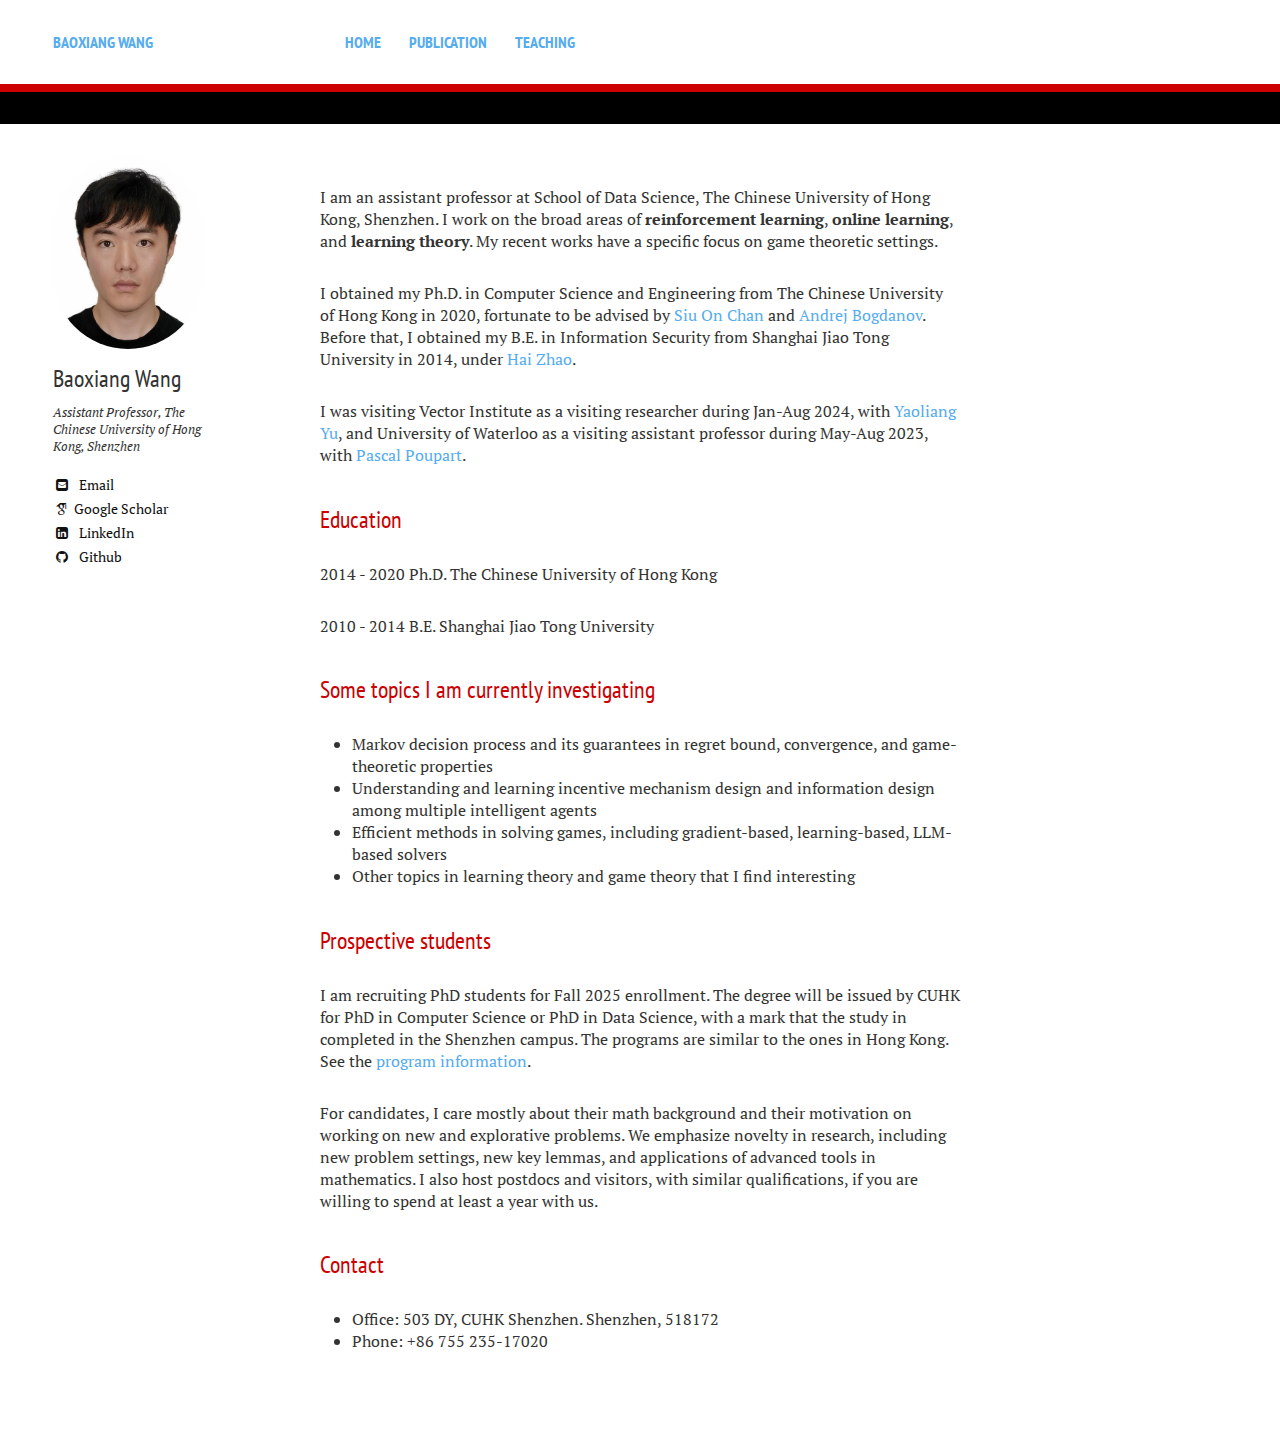
<file: index.html>
<!doctype html>
<!--[if lt IE 7]><html class="no-js lt-ie9 lt-ie8 lt-ie7" lang="en"> <![endif]-->
<!--[if (IE 7)&!(IEMobile)]><html class="no-js lt-ie9 lt-ie8" lang="en"><![endif]-->
<!--[if (IE 8)&!(IEMobile)]><html class="no-js lt-ie9" lang="en"><![endif]-->
<!--[if gt IE 8]><!--> <html class="no-js" lang="en"><!--<![endif]-->
<head>
<meta charset="utf-8">


<title>Baoxiang Wang</title>
<meta name="description" content="About Me...">
<meta name="keywords" content="">


<!-- Twitter Cards -->
<meta name="twitter:title" content="Baoxiang Wang">
<meta name="twitter:description" content="About Me...">



<meta name="twitter:card" content="summary">
<meta name="twitter:image" content="/images/default-thumb.png">

<!-- Open Graph -->
<meta property="og:locale" content="en_US">
<meta property="og:type" content="article">
<meta property="og:title" content="Baoxiang Wang">
<meta property="og:description" content="About Me...">
<meta property="og:url" content="/">
<meta property="og:site_name" content="Baoxiang Wang">

<meta property="og:image" content="/images/default-thumb.png">






<link rel="canonical" href="/">
<link href="/feed.xml" type="application/atom+xml" rel="alternate" title="Baoxiang Wang Feed">

<!-- https://t.co/dKP3o1e -->
<meta name="HandheldFriendly" content="True">
<meta name="MobileOptimized" content="320">
<meta name="viewport" content="width=device-width, initial-scale=1.0">

<!-- For all browsers -->
<link rel="stylesheet" href="/assets/css/cvmain.css">


<meta http-equiv="cleartype" content="on">


<!-- Modernizr -->
<script src="/assets/js/vendor/modernizr-2.7.1.custom.min.js"></script>


<link href='//fonts.googleapis.com/css?family=PT+Sans+Narrow:400,700%7CPT+Serif:400,700,400italic' rel='stylesheet' type='text/css'>
<!-- Icons -->
<link rel="stylesheet" href="/assets/css/academicons/css/academicons.css"/>
<!-- 16x16 -->
<link rel="shortcut icon" href="/favicon.ico">
<!-- 32x32 -->
<link rel="shortcut icon" href="/favicon.png">
<!-- 57x57 (precomposed) for iPhone 3GS, pre-2011 iPod Touch and older Android devices -->
<link rel="apple-touch-icon-precomposed" href="/images/apple-touch-icon-precomposed.png">
<!-- 72x72 (precomposed) for 1st generation iPad, iPad 2 and iPad mini -->
<link rel="apple-touch-icon-precomposed" sizes="72x72" href="/images/apple-touch-icon-72x72-precomposed.png">
<!-- 114x114 (precomposed) for iPhone 4, 4S, 5 and post-2011 iPod Touch -->
<link rel="apple-touch-icon-precomposed" sizes="114x114" href="/images/apple-touch-icon-114x114-precomposed.png">
<!-- 144x144 (precomposed) for iPad 3rd and 4th generation -->
<link rel="apple-touch-icon-precomposed" sizes="144x144" href="/images/apple-touch-icon-144x144-precomposed.png">



</head>

<body class="page">

<!--[if lt IE 9]><div class="browser-upgrade alert alert-info">You are using an <strong>outdated</strong> browser. Please <a href="https://browsehappy.com/">upgrade your browser</a> to improve your experience.</div><![endif]-->

<div class="navigation-wrapper">
	<div class="site-name">
		
		<a href="/">Baoxiang Wang</a>
		
	</div><!-- /.site-name -->
	<div class="top-navigation">
		<nav role="navigation" id="site-nav" class="nav">
		    <ul>
		    	
		    	
		        
			    	
                                   <li><a href="" >
				    
				    
				    
				</a></li>
				
			    	
                                   <li><a href="/" >
				    
				    Home
				    
				</a></li>
				
			    	
                                   <li><a href="/publications/" >
				    
				    Publication
				    
				</a></li>
				  
				
			    	
                                   <li><a href="/Teaching/" >
				    
				    Teaching
				    
				</a></li>
				
		    </ul>
		</nav>
	</div><!-- /.top-navigation -->
</div><!-- /.navigation-wrapper -->




<div id="main" role="main">
  <div class="article-author-side">
    

<div itemscope itemtype="https://schema.org/Person">


	<img src="/images/bio-photo.jpg" class="bio-photo" alt="Baoxiang Wang bio photo">


  <h3 itemprop="name">Baoxiang Wang</h3>
  <p>Assistant Professor, The Chinese University of Hong Kong, Shenzhen</p>
  <a href="mailto:bxiangwang@gmail.com" class="author-social" target="_blank"><i class="fa fa-fw fa-envelope-square"></i> Email</a>
  
  
  
  <a href="https://scholar.google.fr/citations?user=cQe4OeYAAAAJ" class="author-social" target="_blank"><i class="ai ai-fw ai-google-scholar"></i> Google Scholar</a>
  <a href="https://linkedin.com/in/baoxiang-wang" class="author-social" target="_blank"><i class="fa fa-fw fa-linkedin-square"></i> LinkedIn</a>
  
  
  
  <a href="https://github.com/wangbx66" class="author-social" target="_blank"><i class="fa fa-fw fa-github"></i> Github</a>
  
  
  
  
  
  
  
  
  
  
  
  
  
  
</div>

  </div>
  <article class="page">
    <h1></h1>
    
   <div class="resume">
      <p>I am an assistant professor at School of Data Science, The Chinese University of Hong Kong, Shenzhen. I work on the broad areas of <strong>reinforcement learning</strong>, <strong>online learning</strong>, and <strong>learning theory</strong>. My recent works have a specific focus on game theoretic settings.</p>

<p>I obtained my Ph.D. in Computer Science and Engineering from The Chinese University of Hong Kong in 2020, fortunate to be advised by <a href="https://scholar.google.com/citations?user=4Eol0W4AAAAJ&hl=en">Siu On Chan</a> and <a href="https://andrejb.net/">Andrej Bogdanov</a>. Before that, I obtained my B.E. in Information Security from Shanghai Jiao Tong University in 2014, under <a href="http://bcmi.sjtu.edu.cn/~zhaohai/">Hai Zhao</a>.</p> 

<p>I was visiting Vector Institute as a visiting researcher during Jan-Aug 2024, with <a href="https://cs.uwaterloo.ca/~y328yu/">Yaoliang Yu</a>, and University of Waterloo as a visiting assistant professor during May-Aug 2023, with <a href="https://cs.uwaterloo.ca/~ppoupart/">Pascal Poupart</a>.</p>

	   
<h2 id="education">Education</h2>

<p>2014 - 2020 Ph.D. The Chinese University of Hong Kong</p>

<p>2010 - 2014 B.E. Shanghai Jiao Tong University</p>

<h2 id="some-topics-i-am-currently-investigating">Some topics I am currently investigating</h2>

<ul>
  <li>Markov decision process and its guarantees in regret bound, convergence, and game-theoretic properties</li>
  <li>Understanding and learning incentive mechanism design and information design among multiple intelligent agents</li>
  <li>Efficient methods in solving games, including gradient-based, learning-based, LLM-based solvers</li>
  <li>Other topics in learning theory and game theory that I find interesting</li>
</ul>

<h2 id="-students">Prospective students</h2>
<p>I am recruiting PhD students for Fall 2025 enrollment. The degree will be issued by CUHK for PhD in Computer Science or PhD in Data Science, with a mark that the study in completed in the Shenzhen campus. The programs are similar to the ones in Hong Kong. See the <a href="https://sds.cuhk.edu.cn/en/phd-programmes/applications">program information</a>.  </p>
<p>For candidates, I care mostly about their math background and their motivation on working on new and explorative problems. We emphasize novelty in research, including new problem settings, new key lemmas, and applications of advanced tools in mathematics. I also host postdocs and visitors, with similar qualifications, if you are willing to spend at least a year with us.</p>


<h2 id="contact">Contact</h2>

<ul>
  <li>Office: 503 DY, CUHK Shenzhen.
Shenzhen, 518172</li>
  <li>Phone: +86 755 235-17020</li>
</ul>

</div><!--closing resume div-->
    <!--  
        <hr />
  
      -->

   <!-- 
  </article>
</div><!-- /#index -->

<div class="footer-wrap">
  <footer>
  <!--  

<span>&copy; 2021 Baoxiang Wang. Powered by <a href="https://jekyllrb.com" rel="nofollow">Jekyll</a> using the <a href="https://ncsu-libraries.github.io/jekyll-academic/" rel="nofollow">Jekyll Academic</a> theme.
<br /></span>

-->
  </footer>
</div><!-- /.footer-wrap -->

<script src="//ajax.googleapis.com/ajax/libs/jquery/1.9.1/jquery.min.js"></script>
<script>window.jQuery || document.write('<script src="/assets/js/vendor/jquery-1.9.1.min.js"><\/script>')</script>
<script src="/assets/js/scripts.min.js"></script>




</body>
</html>
</file>
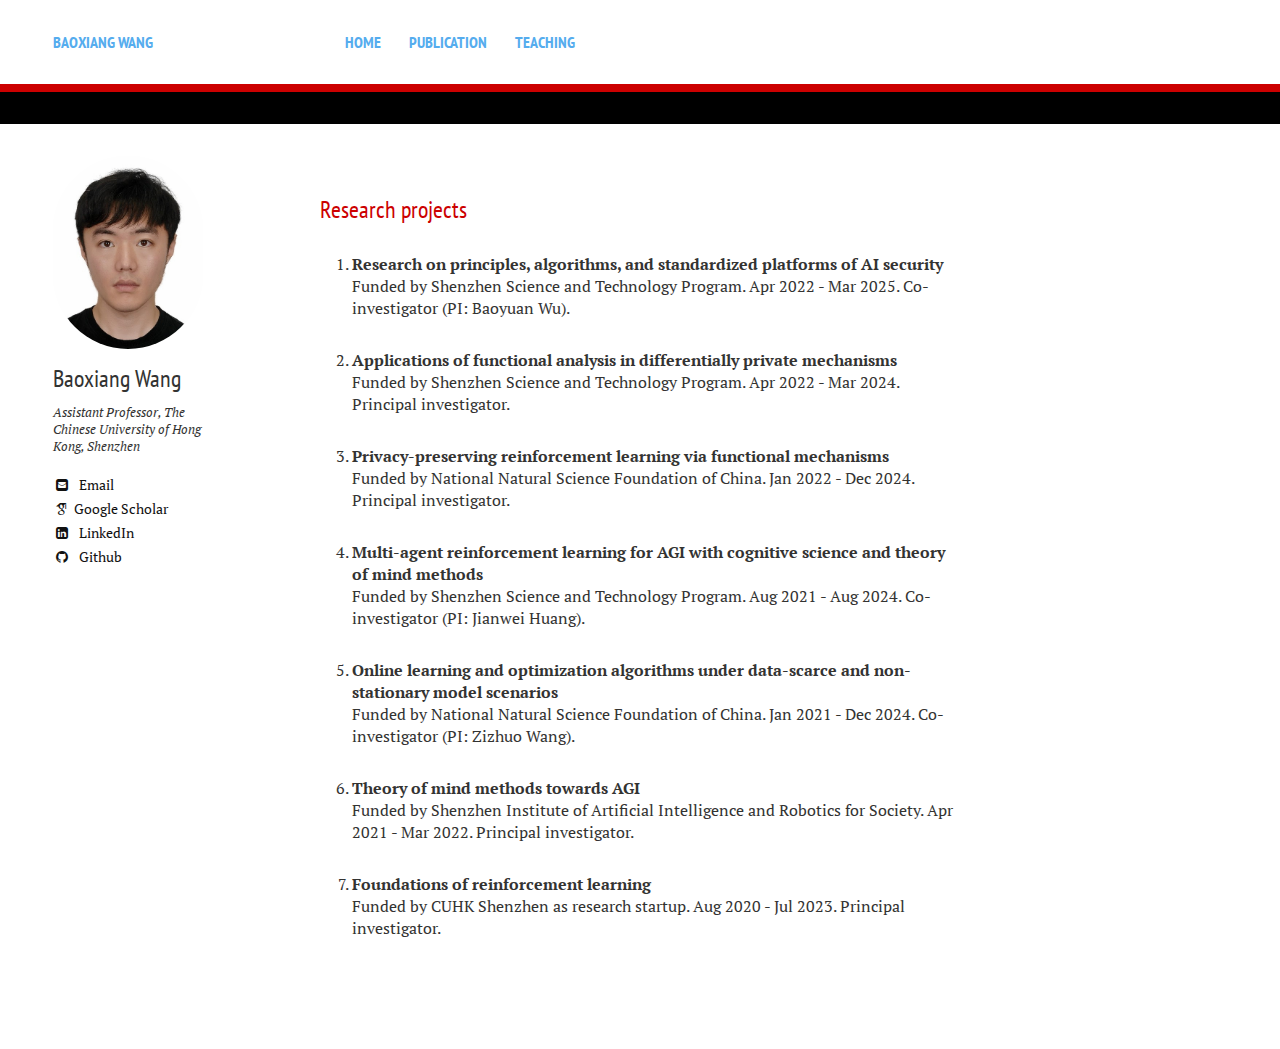
<file: projects/index.html>
<!doctype html>
<!--[if lt IE 7]><html class="no-js lt-ie9 lt-ie8 lt-ie7" lang="en"> <![endif]-->
<!--[if (IE 7)&!(IEMobile)]><html class="no-js lt-ie9 lt-ie8" lang="en"><![endif]-->
<!--[if (IE 8)&!(IEMobile)]><html class="no-js lt-ie9" lang="en"><![endif]-->
<!--[if gt IE 8]><!--> <html class="no-js" lang="en"><!--<![endif]-->
<head>
<meta charset="utf-8">


<title>Baoxiang Wang</title>

<meta name="keywords" content="">


<!-- Twitter Cards -->
<meta name="twitter:title" content="Baoxiang Wang">




<meta name="twitter:card" content="summary">
<meta name="twitter:image" content="/images/default-thumb.png">

<!-- Open Graph -->
<meta property="og:locale" content="en_US">
<meta property="og:type" content="article">
<meta property="og:title" content="Baoxiang Wang">

<meta property="og:site_name" content="Baoxiang Wang">

<meta property="og:image" content="/images/default-thumb.png">






<link href="/feed.xml" type="application/atom+xml" rel="alternate" title="Baoxiang Wang Feed">

<!-- https://t.co/dKP3o1e -->
<meta name="HandheldFriendly" content="True">
<meta name="MobileOptimized" content="320">
<meta name="viewport" content="width=device-width, initial-scale=1.0">

<!-- For all browsers -->
<link rel="stylesheet" href="/assets/css/cvmain.css">


<meta http-equiv="cleartype" content="on">


<!-- Modernizr -->
<script src="/assets/js/vendor/modernizr-2.7.1.custom.min.js"></script>


<link href='//fonts.googleapis.com/css?family=PT+Sans+Narrow:400,700%7CPT+Serif:400,700,400italic' rel='stylesheet' type='text/css'>
<!-- Icons -->
<link rel="stylesheet" href="/assets/css/academicons/css/academicons.css"/>
<!-- 16x16 -->
<link rel="shortcut icon" href="/favicon.ico">
<!-- 32x32 -->
<link rel="shortcut icon" href="/favicon.png">
<!-- 57x57 (precomposed) for iPhone 3GS, pre-2011 iPod Touch and older Android devices -->
<link rel="apple-touch-icon-precomposed" href="/images/apple-touch-icon-precomposed.png">
<!-- 72x72 (precomposed) for 1st generation iPad, iPad 2 and iPad mini -->
<link rel="apple-touch-icon-precomposed" sizes="72x72" href="/images/apple-touch-icon-72x72-precomposed.png">
<!-- 114x114 (precomposed) for iPhone 4, 4S, 5 and post-2011 iPod Touch -->
<link rel="apple-touch-icon-precomposed" sizes="114x114" href="/images/apple-touch-icon-114x114-precomposed.png">
<!-- 144x144 (precomposed) for iPad 3rd and 4th generation -->
<link rel="apple-touch-icon-precomposed" sizes="144x144" href="/images/apple-touch-icon-144x144-precomposed.png">



</head>

<body class="page">

<!--[if lt IE 9]><div class="browser-upgrade alert alert-info">You are using an <strong>outdated</strong> browser. Please <a href="https://browsehappy.com/">upgrade your browser</a> to improve your experience.</div><![endif]-->

<div class="navigation-wrapper">
	<div class="site-name">
		
		<a href="/">Baoxiang Wang</a>
		
	</div><!-- /.site-name -->
	<div class="top-navigation">
		<nav role="navigation" id="site-nav" class="nav">
		    <ul>
		    	
		    	
		        
			    	
                                   <li><a href="" >
				    
				    
				    
				</a></li>
				
			    	
                                   <li><a href="/" >
				    
				    Home
				    
				</a></li>
				
			    	
                                   <li><a href="/publications/" >
				    
				    Publication
				    
				</a></li>
				
			    	
                          
				
			    	
                                   <li><a href="/Teaching/" >
				    
				    Teaching
				    
				</a></li>
				
		    </ul>
		</nav>
	</div><!-- /.top-navigation -->
</div><!-- /.navigation-wrapper -->




<div id="main" role="main">
  <div class="article-author-side">
    

<div itemscope itemtype="https://schema.org/Person">


	<img src="/images/bio-photo.jpg" class="bio-photo" alt="Baoxiang Wang bio photo">


  <h3 itemprop="name">Baoxiang Wang</h3>
  <p>Assistant Professor, The Chinese University of Hong Kong, Shenzhen</p>
  <a href="mailto:bxiangwang@gmail.com" class="author-social" target="_blank"><i class="fa fa-fw fa-envelope-square"></i> Email</a>
  
  
  
  <a href="https://scholar.google.fr/citations?user=cQe4OeYAAAAJ" class="author-social" target="_blank"><i class="ai ai-fw ai-google-scholar"></i> Google Scholar</a>
  <a href="https://linkedin.com/in/baoxiang-wang" class="author-social" target="_blank"><i class="fa fa-fw fa-linkedin-square"></i> LinkedIn</a>
  
  
  
  <a href="https://github.com/wangbx66" class="author-social" target="_blank"><i class="fa fa-fw fa-github"></i> Github</a>
  
  
  
  
  
  
  
  
  
  
  
  
  
  
</div>

  </div>
  <article class="page">
    <h1></h1>

   <div class="resume">
    <h2 id="research-projects">Research projects</h2>

<ol>
  <li>
    <p><strong>Research on principles, algorithms, and standardized platforms of AI security</strong><br />
 Funded by Shenzhen Science and Technology Program. Apr 2022 - Mar 2025. Co-investigator (PI: Baoyuan Wu).</p>
  </li>
  <li>
    <p><strong>Applications of functional analysis in differentially private mechanisms</strong><br />
 Funded by Shenzhen Science and Technology Program. Apr 2022 - Mar 2024. Principal investigator.</p>
  </li>
  <li>
    <p><strong>Privacy-preserving reinforcement learning via functional mechanisms</strong><br />
 Funded by National Natural Science Foundation of China. Jan 2022 - Dec 2024. Principal investigator.</p>
  </li>
  <li>
    <p><strong>Multi-agent reinforcement learning for AGI with cognitive science and theory of mind methods</strong><br />
 Funded by Shenzhen Science and Technology Program. Aug 2021 - Aug 2024. Co-investigator (PI: Jianwei Huang).</p>
  </li>
  <li>
    <p><strong>Online learning and optimization algorithms under data-scarce and non-stationary model scenarios</strong><br />
 Funded by National Natural Science Foundation of China. Jan 2021 - Dec 2024. Co-investigator (PI: Zizhuo Wang).</p>
  </li>
  <li>
    <p><strong>Theory of mind methods towards AGI</strong><br />
 Funded by Shenzhen Institute of Artificial Intelligence and Robotics for Society. Apr 2021 - Mar 2022. Principal investigator.</p>
  </li>
  <li>
    <p><strong>Foundations of reinforcement learning</strong><br />
 Funded by CUHK Shenzhen as research startup. Aug 2020 - Jul 2023. Principal investigator.</p>
  </li>
</ol>


<!--  
<h2 id="awards">Other recognitions</h2>

<ol>
  <li><strong>Presidential Young Fellow</strong><br />
 Awarded by CUHK Shenzhen in 2020.</li>
</ol>
-->	   


</div><!--closing resume div-->
    <!--  
        <hr />
  
      -->

   <!-- 
  </article>
</div><!-- /#index -->

<div class="footer-wrap">
  <footer>
  <!--  

<span>&copy; 2021 Baoxiang Wang. Powered by <a href="https://jekyllrb.com" rel="nofollow">Jekyll</a> using the <a href="https://ncsu-libraries.github.io/jekyll-academic/" rel="nofollow">Jekyll Academic</a> theme.
<br /></span>

-->
  </footer>
</div><!-- /.footer-wrap -->

<script src="//ajax.googleapis.com/ajax/libs/jquery/1.9.1/jquery.min.js"></script>
<script>window.jQuery || document.write('<script src="/assets/js/vendor/jquery-1.9.1.min.js"><\/script>')</script>
<script src="/assets/js/scripts.min.js"></script>




</body>
</html>
</file>
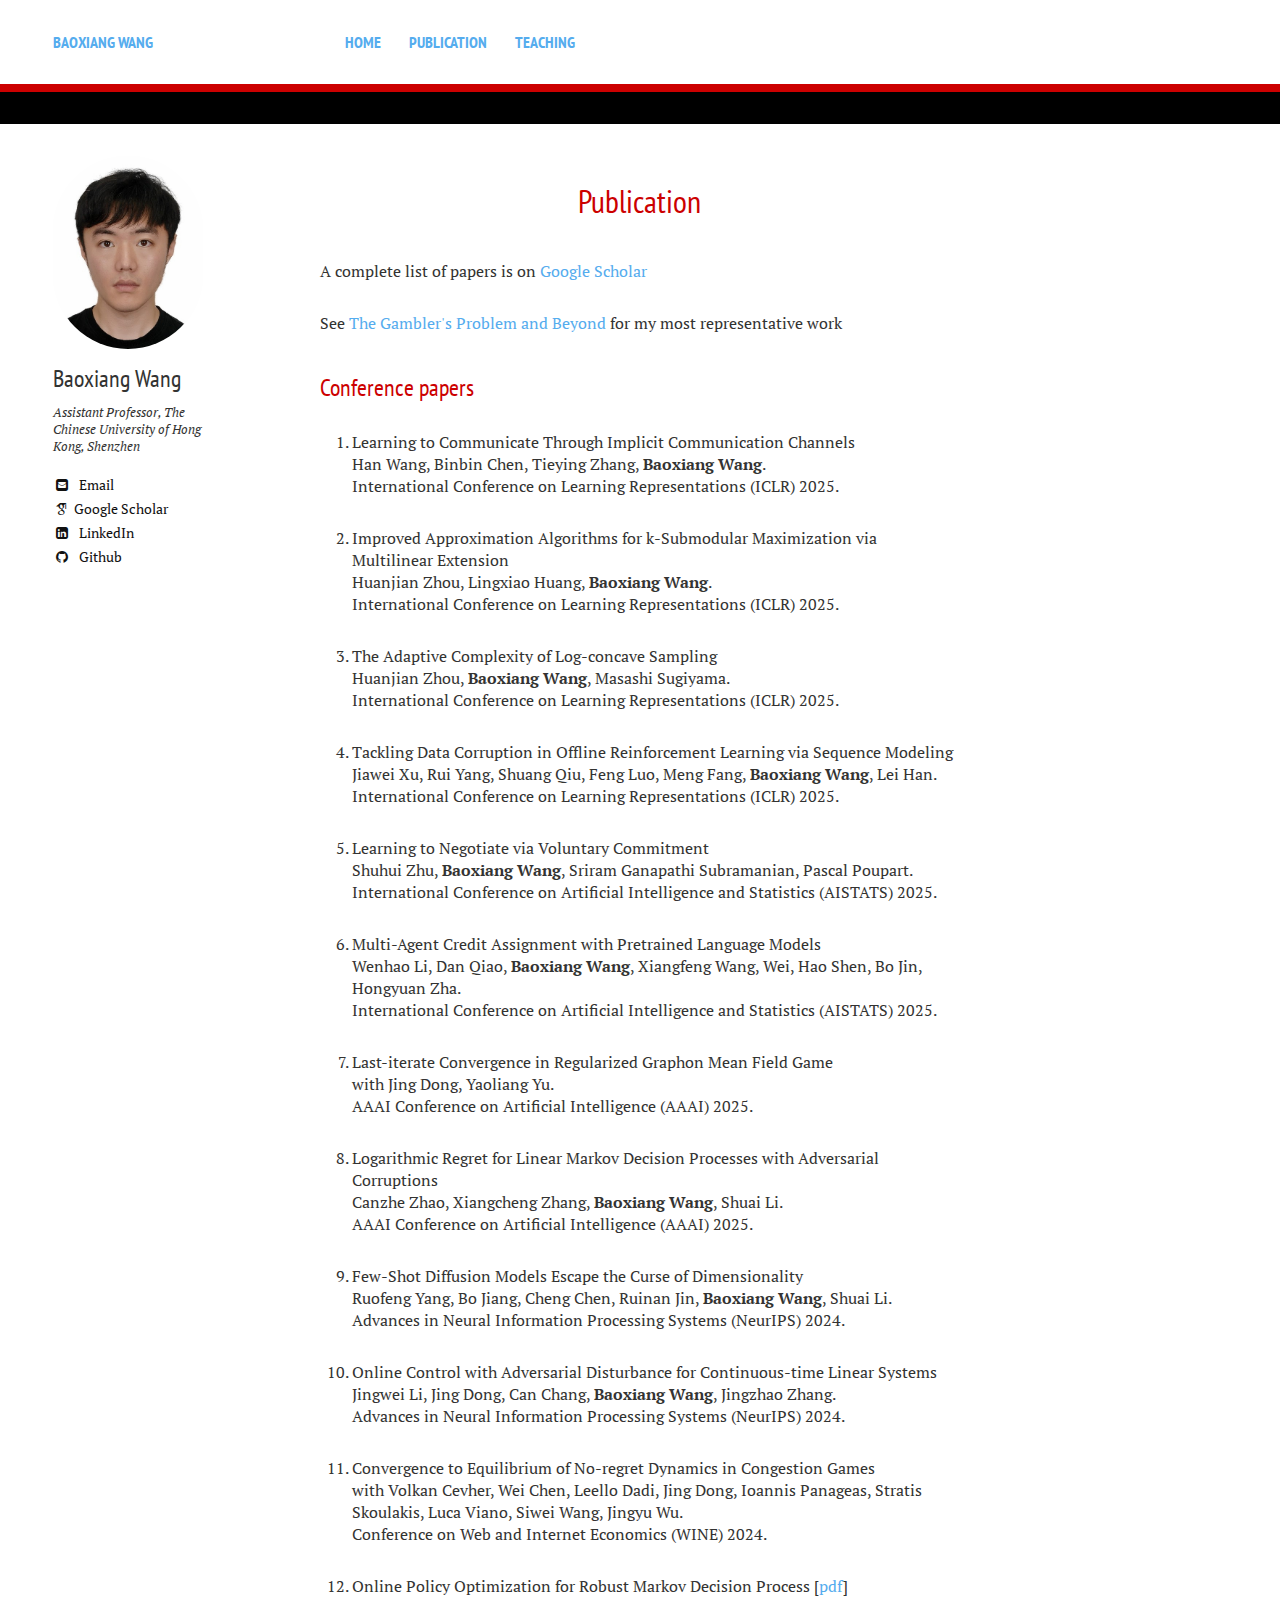
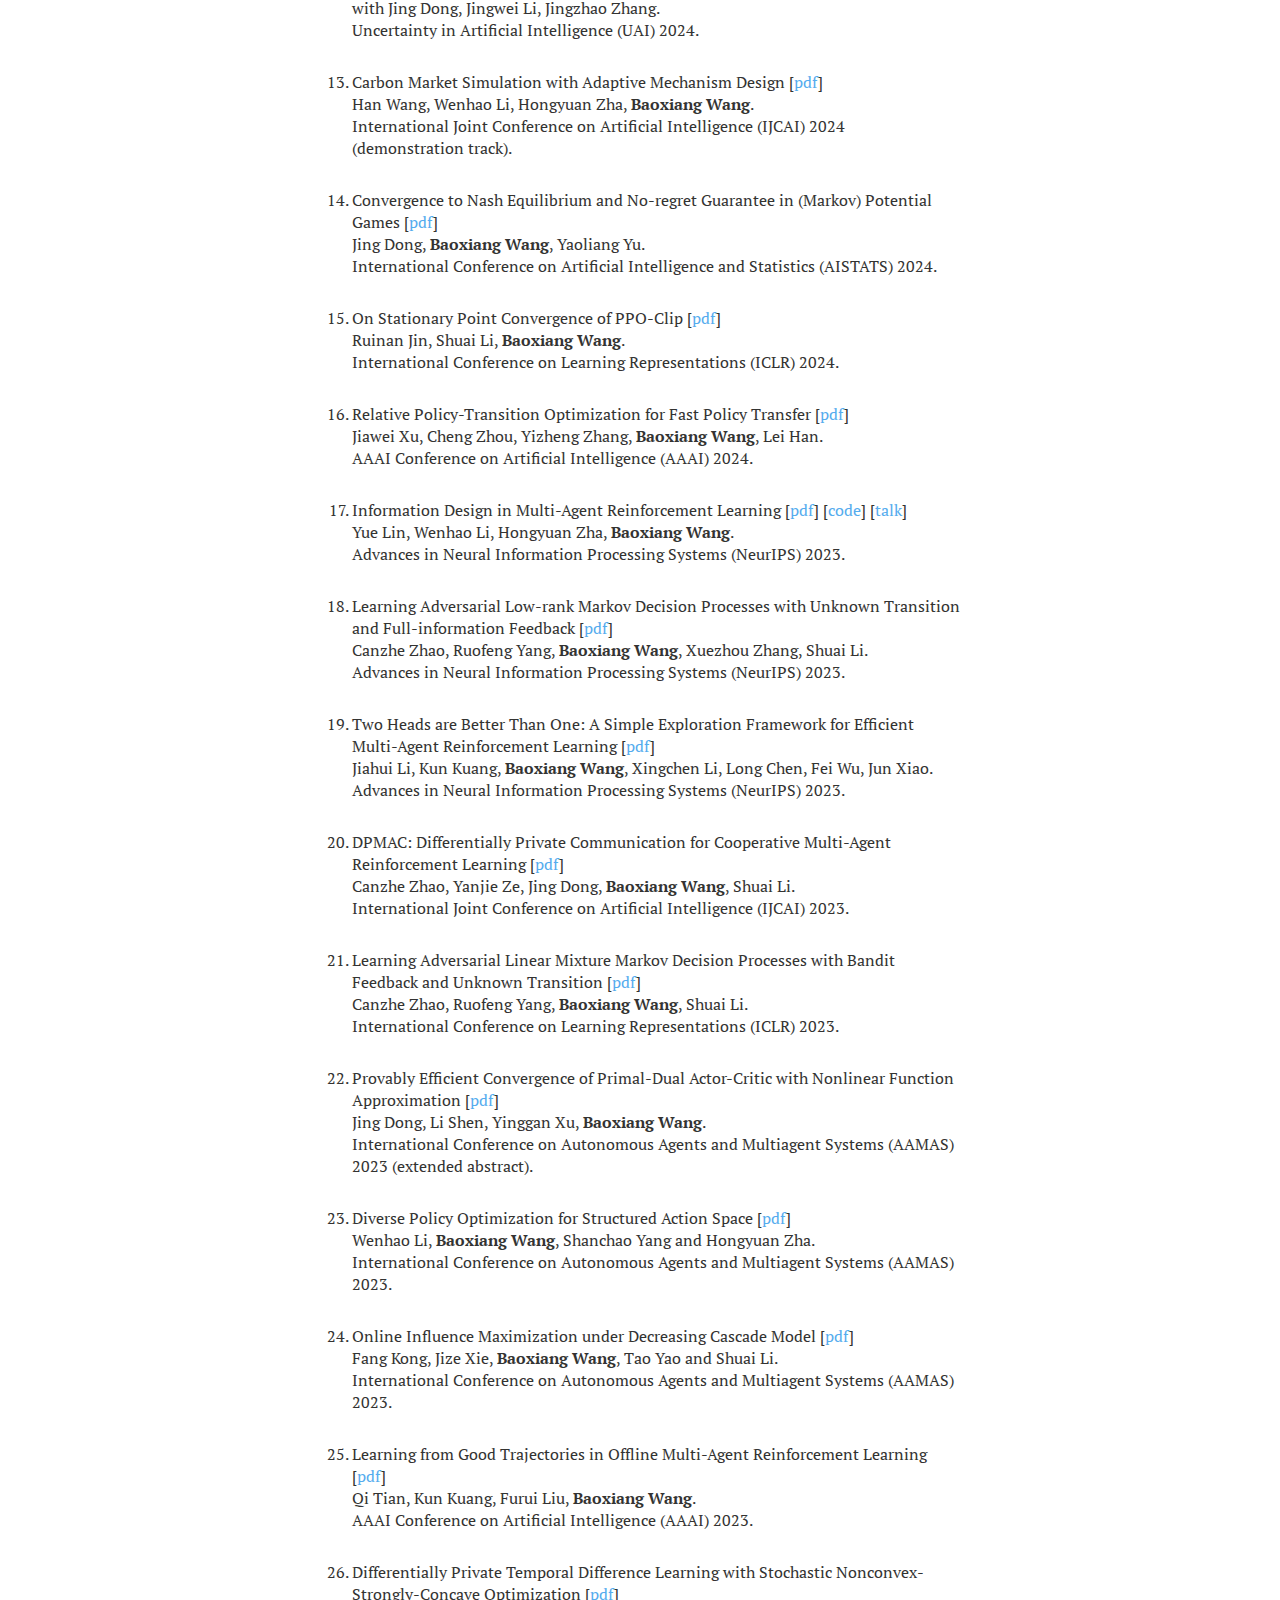
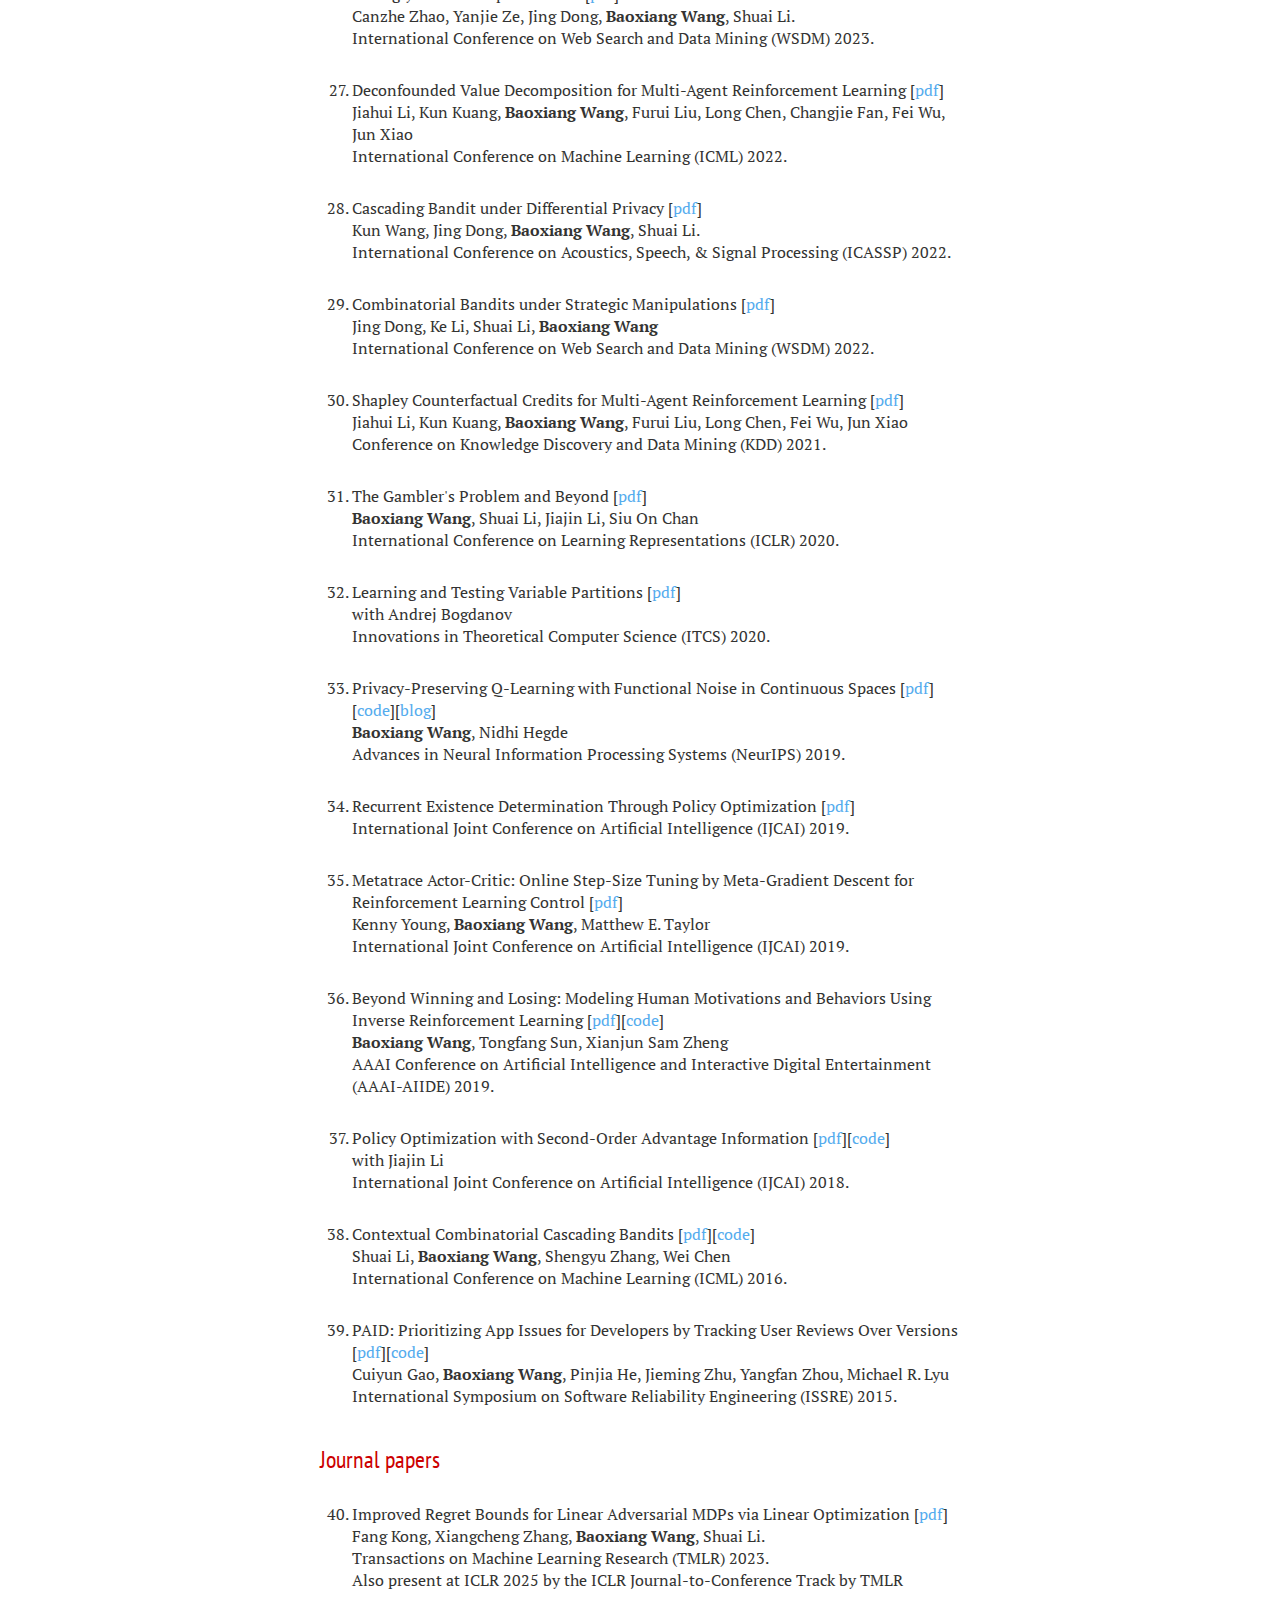
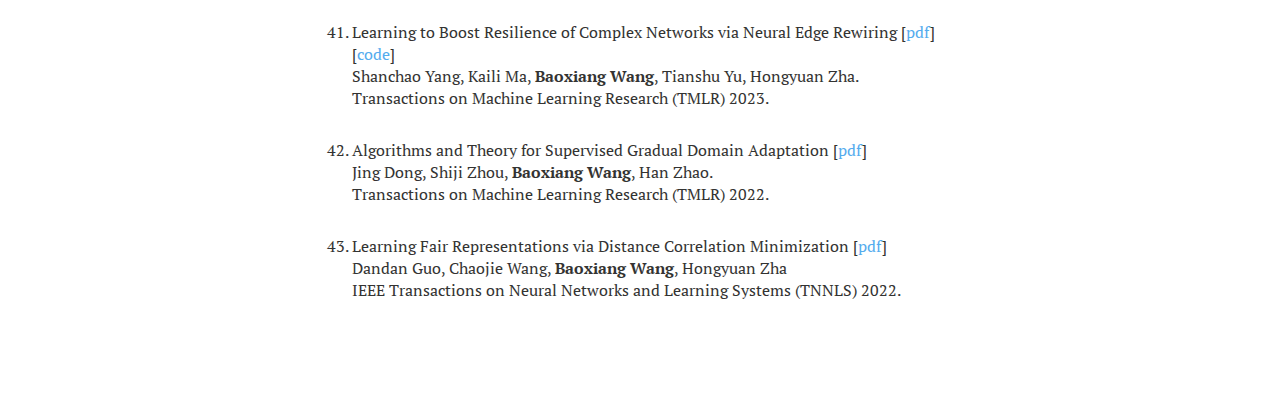
<file: publications/index.html>
<!doctype html>
<!--[if lt IE 7]><html class="no-js lt-ie9 lt-ie8 lt-ie7" lang="en"> <![endif]-->
<!--[if (IE 7)&!(IEMobile)]><html class="no-js lt-ie9 lt-ie8" lang="en"><![endif]-->
<!--[if (IE 8)&!(IEMobile)]><html class="no-js lt-ie9" lang="en"><![endif]-->
<!--[if gt IE 8]><!--> <html class="no-js" lang="en"><!--<![endif]-->
<head>
<meta charset="utf-8">


<title>Baoxiang Wang</title>

<meta name="keywords" content="">


<!-- Twitter Cards -->
<meta name="twitter:title" content="Baoxiang Wang">




<meta name="twitter:card" content="summary">
<meta name="twitter:image" content="/images/default-thumb.png">

<!-- Open Graph -->
<meta property="og:locale" content="en_US">
<meta property="og:type" content="article">
<meta property="og:title" content="Baoxiang Wang">

<meta property="og:url" content="/publications/">
<meta property="og:site_name" content="Baoxiang Wang">

<meta property="og:image" content="/images/default-thumb.png">






<link rel="canonical" href="/publications/">
<link href="/feed.xml" type="application/atom+xml" rel="alternate" title="Baoxiang Wang Feed">

<!-- https://t.co/dKP3o1e -->
<meta name="HandheldFriendly" content="True">
<meta name="MobileOptimized" content="320">
<meta name="viewport" content="width=device-width, initial-scale=1.0">

<!-- For all browsers -->
<link rel="stylesheet" href="/assets/css/cvmain.css">


<meta http-equiv="cleartype" content="on">


<!-- Modernizr -->
<script src="/assets/js/vendor/modernizr-2.7.1.custom.min.js"></script>


<link href='//fonts.googleapis.com/css?family=PT+Sans+Narrow:400,700%7CPT+Serif:400,700,400italic' rel='stylesheet' type='text/css'>
<!-- Icons -->
<link rel="stylesheet" href="/assets/css/academicons/css/academicons.css"/>
<!-- 16x16 -->
<link rel="shortcut icon" href="/favicon.ico">
<!-- 32x32 -->
<link rel="shortcut icon" href="/favicon.png">
<!-- 57x57 (precomposed) for iPhone 3GS, pre-2011 iPod Touch and older Android devices -->
<link rel="apple-touch-icon-precomposed" href="/images/apple-touch-icon-precomposed.png">
<!-- 72x72 (precomposed) for 1st generation iPad, iPad 2 and iPad mini -->
<link rel="apple-touch-icon-precomposed" sizes="72x72" href="/images/apple-touch-icon-72x72-precomposed.png">
<!-- 114x114 (precomposed) for iPhone 4, 4S, 5 and post-2011 iPod Touch -->
<link rel="apple-touch-icon-precomposed" sizes="114x114" href="/images/apple-touch-icon-114x114-precomposed.png">
<!-- 144x144 (precomposed) for iPad 3rd and 4th generation -->
<link rel="apple-touch-icon-precomposed" sizes="144x144" href="/images/apple-touch-icon-144x144-precomposed.png">



</head>

<body class="page">

<!--[if lt IE 9]><div class="browser-upgrade alert alert-info">You are using an <strong>outdated</strong> browser. Please <a href="https://browsehappy.com/">upgrade your browser</a> to improve your experience.</div><![endif]-->

<div class="navigation-wrapper">
	<div class="site-name">
		
		<a href="/">Baoxiang Wang</a>
		
	</div><!-- /.site-name -->
	<div class="top-navigation">
		<nav role="navigation" id="site-nav" class="nav">
		    <ul>
		    	
		    	
		        
			    	
                                   <li><a href="" >
				    
				    
				    
				</a></li>
				
			    	
                                   <li><a href="/" >
				    
				    Home
				    
				</a></li>
				
			    	
                                   <li><a href="/publications/" >
				    
				    Publication
				    
				</a></li>
				
		
			    	
                                   <li><a href="/Teaching/" >
				    
				    Teaching
				    
				</a></li>
				
		    </ul>
		</nav>
	</div><!-- /.top-navigation -->
</div><!-- /.navigation-wrapper -->




<div id="main" role="main">
  <div class="article-author-side">
    

<div itemscope itemtype="https://schema.org/Person">


	<img src="/images/bio-photo.jpg" class="bio-photo" alt="Baoxiang Wang bio photo">


  <h3 itemprop="name">Baoxiang Wang</h3>
  <p>Assistant Professor, The Chinese University of Hong Kong, Shenzhen</p>
  <a href="mailto:bxiangwang@gmail.com" class="author-social" target="_blank"><i class="fa fa-fw fa-envelope-square"></i> Email</a>
  
  
  
  <a href="https://scholar.google.fr/citations?user=cQe4OeYAAAAJ" class="author-social" target="_blank"><i class="ai ai-fw ai-google-scholar"></i> Google Scholar</a>
  <a href="https://linkedin.com/in/baoxiang-wang" class="author-social" target="_blank"><i class="fa fa-fw fa-linkedin-square"></i> LinkedIn</a>
  
  
  
  <a href="https://github.com/wangbx66" class="author-social" target="_blank"><i class="fa fa-fw fa-github"></i> Github</a>
  
  
  
  
  
  
  
  
  
  
  
  
  
  
</div>

  </div>
  <article class="page">
    <h1></h1>

   <div class="resume">
      <section>

  <h1 id="papers">Publication</h1>

<br>
<br>
<p>A complete list of papers is on <a href="https://scholar.google.com/citations?user=cQe4OeYAAAAJ&amp;hl=en">Google Scholar</a></p>

<p>See <a href="https://arxiv.org/abs/2001.00102">The Gambler's Problem and Beyond</a> for my most representative work</p>


<h2 id="conference-papers">Conference papers</h2>

<ol start="1">

  <li>
  <p>Learning to Communicate Through Implicit Communication Channels<br />
  Han Wang, Binbin Chen, Tieying Zhang, <b>Baoxiang Wang</b>.<br />
  <i>International Conference on Learning Representations (ICLR) 2025.</i> <br />
  </p>
  </li>
	
  <li>
  <p>Improved Approximation Algorithms for <i>k</i>-Submodular Maximization via Multilinear Extension<br />
  Huanjian Zhou, Lingxiao Huang, <b>Baoxiang Wang</b>.<br />
  <i>International Conference on Learning Representations (ICLR) 2025.</i> <br />
  </p>
  </li>
	
  <li>
  <p>The Adaptive Complexity of Log-concave Sampling<br />
  Huanjian Zhou, <b>Baoxiang Wang</b>, Masashi Sugiyama.<br />
  <i>International Conference on Learning Representations (ICLR) 2025.</i> <br />
  </p>
  </li>
	
  <li>
  <p>Tackling Data Corruption in Offline Reinforcement Learning via Sequence Modeling<br />
  Jiawei Xu, Rui Yang, Shuang Qiu, Feng Luo, Meng Fang, <b>Baoxiang Wang</b>, Lei Han.<br />
  <i>International Conference on Learning Representations (ICLR) 2025.</i> <br />
  </p>
  </li>
	
  <li>
  <p>Learning to Negotiate via Voluntary Commitment<br />
  Shuhui Zhu, <b>Baoxiang Wang</b>, Sriram Ganapathi Subramanian, Pascal Poupart.<br />
  <i>International Conference on Artificial Intelligence and Statistics (AISTATS) 2025.</i> <br />
  </p>
  </li>
	
  <li>
  <p>Multi-Agent Credit Assignment with Pretrained Language Models<br />
  Wenhao Li, Dan Qiao, <b>Baoxiang Wang</b>, Xiangfeng Wang, Wei, Hao Shen, Bo Jin, Hongyuan Zha.<br />
  <i>International Conference on Artificial Intelligence and Statistics (AISTATS) 2025.</i> <br />
  </p>
  </li>
	
  <li>
  <p>Last-iterate Convergence in Regularized Graphon Mean Field Game<br />
  with Jing Dong, Yaoliang Yu.<br />
  <i>AAAI Conference on Artificial Intelligence (AAAI) 2025.</i> <br />
  </p>
  </li>

  <li>
  <p>Logarithmic Regret for Linear Markov Decision Processes with Adversarial Corruptions<br />
  Canzhe Zhao, Xiangcheng Zhang, <b>Baoxiang Wang</b>, Shuai Li.<br />
  <i>AAAI Conference on Artificial Intelligence (AAAI) 2025.</i> <br />
  </p>
  </li>

  <li>
  <p>Few-Shot Diffusion Models Escape the Curse of Dimensionality<br />
  Ruofeng Yang, Bo Jiang, Cheng Chen, Ruinan Jin, <b>Baoxiang Wang</b>, Shuai Li.<br />
  <i>Advances in Neural Information Processing Systems (NeurIPS) 2024.</i> <br />
  </p>
  </li>
	
  <li>
  <p>Online Control with Adversarial Disturbance for Continuous-time Linear Systems<br />
  Jingwei Li, Jing Dong, Can Chang, <b>Baoxiang Wang</b>, Jingzhao Zhang.<br />
  <i>Advances in Neural Information Processing Systems (NeurIPS) 2024.</i> <br />
  </p>
  </li>
	
  <li>
  <p>Convergence to Equilibrium of No-regret Dynamics in Congestion Games <br />
  with Volkan Cevher, Wei Chen, Leello Dadi, Jing Dong, Ioannis Panageas, Stratis Skoulakis, Luca Viano, Siwei Wang, Jingyu Wu.<br />
  <i>Conference on Web and Internet Economics (WINE) 2024.</i> <br />
  </p>
  </li>
	
  <li>
  <p>Online Policy Optimization for Robust Markov Decision Process [<a href="https://arxiv.org/abs/2209.13841">pdf</a>]<br />
  with Jing Dong, Jingwei Li, Jingzhao Zhang.<br />
  <i>Uncertainty in Artificial Intelligence (UAI) 2024.</i> <br />
  </p>
  </li>

  <li>
  <p>Carbon Market Simulation with Adaptive Mechanism Design [<a href="https://arxiv.org/abs/2406.07875">pdf</a>]<br />
  Han Wang, Wenhao Li, Hongyuan Zha, <b>Baoxiang Wang</b>.<br />
  <i>International Joint Conference on Artificial Intelligence (IJCAI) 2024 (demonstration track).</i> <br />
  </p>
  </li>

  <li>
  <p>Convergence to Nash Equilibrium and No-regret Guarantee in (Markov) Potential Games [<a href="https://arxiv.org/abs/2404.06516">pdf</a>]<br />
  Jing Dong, <b>Baoxiang Wang</b>, Yaoliang Yu.<br />
  <i>International Conference on Artificial Intelligence and Statistics (AISTATS) 2024.</i> <br />
  </p>
  </li>
	
  <li>
  <p>On Stationary Point Convergence of PPO-Clip [<a href="https://openreview.net/forum?id=uznKlCpWjV">pdf</a>]<br />
  Ruinan Jin, Shuai Li, <b>Baoxiang Wang</b>.<br />
  <i>International Conference on Learning Representations (ICLR) 2024.</i> <br />
  </p>
  </li>

  <li>
  <p>Relative Policy-Transition Optimization for Fast Policy Transfer [<a href="https://arxiv.org/abs/2206.06009">pdf</a>]<br />
  Jiawei Xu, Cheng Zhou, Yizheng Zhang, <b>Baoxiang Wang</b>, Lei Han.<br />
  <i>AAAI Conference on Artificial Intelligence (AAAI) 2024.</i> <br />
  </p>
  </li>

  <li>
  <p>Information Design in Multi-Agent Reinforcement Learning [<a href="https://arxiv.org/abs/2305.06807">pdf</a>] [<a href="https://github.com/YueLin301/InformationDesignMARL">code</a>] [<a href="https://youtu.be/yhVlpv_1Pg4?si=yMQ9L-9vJLyOgyWY">talk</a>]<br />
  Yue Lin, Wenhao Li, Hongyuan Zha, <b>Baoxiang Wang</b>.<br />
  <i>Advances in Neural Information Processing Systems (NeurIPS) 2023.</i> <br />
  </p>
  </li>

  <li>
  <p>Learning Adversarial Low-rank Markov Decision Processes with Unknown Transition and Full-information Feedback [<a href="https://arxiv.org/abs/2311.07876">pdf</a>] <br />
  Canzhe Zhao, Ruofeng Yang, <b>Baoxiang Wang</b>, Xuezhou Zhang, Shuai Li.<br />
  <i>Advances in Neural Information Processing Systems (NeurIPS) 2023.</i> <br />
  </p>
  </li>

  <li>
  <p>Two Heads are Better Than One: A Simple Exploration Framework for Efficient Multi-Agent Reinforcement Learning [<a href="https://openreview.net/forum?id=AYLlZMmUbo">pdf</a>] <br /> 
  Jiahui Li, Kun Kuang, <b>Baoxiang Wang</b>, Xingchen Li, Long Chen, Fei Wu, Jun Xiao.<br />
  <i>Advances in Neural Information Processing Systems (NeurIPS) 2023.</i> <br />
  </p>
  </li>

	
  <li>
  <p>DPMAC: Differentially Private Communication for Cooperative Multi-Agent Reinforcement Learning [<a href="https://arxiv.org/abs/2308.09902">pdf</a>] <br />
  Canzhe Zhao, Yanjie Ze, Jing Dong, <b>Baoxiang Wang</b>, Shuai Li.<br />
  <i>International Joint Conference on Artificial Intelligence (IJCAI) 2023.</i> <br />
  </p>
  </li>

  <li>
  <p>Learning Adversarial Linear Mixture Markov Decision Processes with Bandit Feedback and Unknown Transition [<a href="https://openreview.net/forum?id=sVU54nyaA9K">pdf</a>]<br />
  Canzhe Zhao, Ruofeng Yang, <b>Baoxiang Wang</b>, Shuai Li.<br />
  <i>International Conference on Learning Representations (ICLR) 2023.</i> <br />
  </p>
  </li>

  <li>
  <p>Provably Efficient Convergence of Primal-Dual Actor-Critic with Nonlinear Function Approximation [<a href="https://arxiv.org/abs/2202.13863">pdf</a>]<br />
  Jing Dong, Li Shen, Yinggan Xu, <b>Baoxiang Wang</b>.<br />
  <i>International Conference on Autonomous Agents and Multiagent Systems (AAMAS) 2023 (extended abstract).</i> <br />
  </p>
  </li>
	
  <li>
  <p>Diverse Policy Optimization for Structured Action Space [<a href="https://arxiv.org/abs/2302.11917">pdf</a>]<br />
  Wenhao Li, <b>Baoxiang Wang</b>, Shanchao Yang and Hongyuan Zha.<br />
  <i>International Conference on Autonomous Agents and Multiagent Systems (AAMAS) 2023.</i> <br />
  </p>
  </li>

  <li>
  <p>Online Influence Maximization under Decreasing Cascade Model [<a href="https://arxiv.org/abs/2305.15428">pdf</a>]<br />
  Fang Kong, Jize Xie, <b>Baoxiang Wang</b>, Tao Yao and Shuai Li.<br />
  <i>International Conference on Autonomous Agents and Multiagent Systems (AAMAS) 2023.</i> <br />
  </p>
  </li>
	
  <li>
  <p>Learning from Good Trajectories in Offline Multi-Agent Reinforcement Learning [<a href="https://arxiv.org/abs/2211.15612">pdf</a>]<br />
  Qi Tian, Kun Kuang, Furui Liu, <b>Baoxiang Wang</b>.<br />
  <i>AAAI Conference on Artificial Intelligence (AAAI) 2023.</i> <br />
  </p>
  </li>

  <li>
  <p>Differentially Private Temporal Difference Learning with Stochastic Nonconvex-Strongly-Concave Optimization [<a href="https://arxiv.org/abs/2201.10447">pdf</a>]<br />
  Canzhe Zhao, Yanjie Ze, Jing Dong, <b>Baoxiang Wang</b>, Shuai Li.<br />
  <i>International Conference on Web Search and Data Mining (WSDM) 2023.</i> <br />
  </p>
  </li>
	
  <li>
  <p>Deconfounded Value Decomposition for Multi-Agent Reinforcement Learning [<a href="https://proceedings.mlr.press/v162/li22l.html">pdf</a>]<br />
    Jiahui Li, Kun Kuang, <b>Baoxiang Wang</b>, Furui Liu, Long Chen, Changjie Fan, Fei Wu, Jun Xiao<br />
  <i>International Conference on Machine Learning (ICML) 2022.</i> <br />
  </p>
  </li>

  <li>
  <p>Cascading Bandit under Differential Privacy [<a href="https://arxiv.org/abs/2105.11126">pdf</a>]<br />
  Kun Wang, Jing Dong, <b>Baoxiang Wang</b>, Shuai Li.<br />
  <i>International Conference on Acoustics, Speech, & Signal Processing (ICASSP) 2022.</i> <br />
  </p>
  </li>

  <li>
  <p>Combinatorial Bandits under Strategic Manipulations [<a href="https://arxiv.org/abs/2102.12722">pdf</a>]<br />
  Jing Dong, Ke Li, Shuai Li, <b>Baoxiang Wang</b><br />
  <i>International Conference on Web Search and Data Mining (WSDM) 2022.</i> <br />
  </p>
  </li>

  <li>
  <p>Shapley Counterfactual Credits for Multi-Agent Reinforcement Learning [<a href="https://arxiv.org/abs/2106.00285">pdf</a>]<br />
    Jiahui Li, Kun Kuang, <b>Baoxiang Wang</b>, Furui Liu, Long Chen, Fei Wu, Jun Xiao<br />
  <i>Conference on Knowledge Discovery and Data Mining (KDD) 2021.</i> <br />
  </p>
  </li>

  <li>
  <p>The Gambler's Problem and Beyond [<a href="https://arxiv.org/abs/2001.00102">pdf</a>]<br />
  <b>Baoxiang Wang</b>, Shuai Li, Jiajin Li, Siu On Chan <br />
  <i>International Conference on Learning Representations (ICLR) 2020.</i> <br />
  </p>
  </li>

  <li>
  <p>Learning and Testing Variable Partitions [<a href="https://arxiv.org/abs/2003.12990">pdf</a>]<br />
  with Andrej Bogdanov<br />
  <i>Innovations in Theoretical Computer Science (ITCS) 2020.</i> <br />
  </p>
  </li>

  <li>
  <p>Privacy-Preserving Q-Learning with Functional Noise in Continuous Spaces [<a href="https://arxiv.org/abs/1901.10634">pdf</a>][<a href="https://github.com/wangbx66/differentially-private-q-learning">code</a>][<a href="https://www.borealisai.com/en/blog/private-q-learning-functional-noise-continuous-spaces/">blog</a>]<br />
  <b>Baoxiang Wang</b>, Nidhi Hegde <br />
  <i>Advances in Neural Information Processing Systems (NeurIPS) 2019.</i> <br />
  </p>
  </li>

  <li>
  <p>Recurrent Existence Determination Through Policy Optimization [<a href="https://arxiv.org/abs/1905.13551">pdf</a>]<br />
  <i>International Joint Conference on Artificial Intelligence (IJCAI) 2019.</i> <br />
  </p>
  </li>
  
  <li>
  <p>Metatrace Actor-Critic: Online Step-Size Tuning by Meta-Gradient Descent for Reinforcement Learning Control [<a href="https://arxiv.org/abs/1805.04514">pdf</a>]<br />
  Kenny Young, <b>Baoxiang Wang</b>, Matthew E. Taylor <br />
  <i>International Joint Conference on Artificial Intelligence (IJCAI) 2019.</i> <br />
  </p>
  </li>

  <li>
  <p>Beyond Winning and Losing: Modeling Human Motivations and Behaviors Using Inverse Reinforcement Learning [<a href="https://arxiv.org/abs/1807.00366 ">pdf</a>][<a href="https://github.com/wangbx66/ubam">code</a>]<br />
  <b>Baoxiang Wang</b>, Tongfang Sun, Xianjun Sam Zheng<br />
  <i>AAAI Conference on Artificial Intelligence and Interactive Digital Entertainment (AAAI-AIIDE) 2019.</i> <br /></p>
  </li>

  <li>
  <p>Policy Optimization with Second-Order Advantage Information [<a href="https://arxiv.org/abs/1805.03586">pdf</a>][<a href="https://github.com/wangbx66/Action-Subspace-Dependent">code</a>]<br />
  with Jiajin Li<br /> 
  <i>International Joint Conference on Artificial Intelligence (IJCAI) 2018.</i> <br />
  </p>
  </li>

  <li>
  <p>Contextual Combinatorial Cascading Bandits [<a href="http://jmlr.org/proceedings/papers/v48/lif16-supp.pdf">pdf</a>][<a href="https://github.com/wangbx66/contextual-bandit">code</a>]<br />
  Shuai Li, <b>Baoxiang Wang</b>, Shengyu Zhang, Wei Chen<br />
  <i>International Conference on Machine Learning (ICML) 2016.</i> <br /></p>
  </li>

  <li>
  <p>PAID: Prioritizing App Issues for Developers by Tracking User Reviews Over Versions [<a href="https://ieeexplore.ieee.org/document/7381797">pdf</a>][<a href="https://github.com/ReMine-Lab/PAID">code</a>] <br />
  Cuiyun Gao, <b>Baoxiang Wang</b>, Pinjia He, Jieming Zhu, Yangfan Zhou, Michael R. Lyu <br />
  <i>International Symposium on Software Reliability Engineering (ISSRE) 2015.</i>
  </p>
  </li>
</ol>

	      
<h2 id="conference-papers">Journal papers</h2>

<ol start="40">

  <li>
  <p>Improved Regret Bounds for Linear Adversarial MDPs via Linear Optimization [<a href="https://arxiv.org/abs/2302.06834">pdf</a>]<br />
  Fang Kong, Xiangcheng Zhang, <b>Baoxiang Wang</b>, Shuai Li.<br />
  <i>Transactions on Machine Learning Research (TMLR) 2023.</i> <br />
  <i>Also present at ICLR 2025 by the ICLR Journal-to-Conference Track by TMLR</i> <br />
  </p>
  </li>

  <li>
  <p>Learning to Boost Resilience of Complex Networks via Neural Edge Rewiring [<a href="https://openreview.net/forum?id=moZvOx5cxe">pdf</a>][<a href="https://github.com/yangysc/ResiNet">code</a>]<br />
  Shanchao Yang, Kaili Ma, <b>Baoxiang Wang</b>, Tianshu Yu, Hongyuan Zha.<br />
  <i>Transactions on Machine Learning Research (TMLR) 2023.</i> <br />
  </p>
  </li>
	
  <li>
  <p>Algorithms and Theory for Supervised Gradual Domain Adaptation [<a href="https://arxiv.org/abs/2204.11644">pdf</a>]<br />
  Jing Dong, Shiji Zhou, <b>Baoxiang Wang</b>, Han Zhao.<br />
  <i>Transactions on Machine Learning Research (TMLR) 2022.</i> <br />
  </p>
  </li>

  <li>
  <p>Learning Fair Representations via Distance Correlation Minimization [<a href="https://ieeexplore.ieee.org/stamp/stamp.jsp?arnumber=9855833">pdf</a>]<br />
    Dandan Guo, Chaojie Wang, <b>Baoxiang Wang</b>, Hongyuan Zha<br />
  <i>IEEE Transactions on Neural Networks and Learning Systems (TNNLS) 2022.</i> <br />
  </p>
  </li>

</ol>

  </section>

<!-- ### Footer

Last updated: May 2013 -->


</div><!--closing resume div-->
    <!--  
        <hr />
  
      -->

   <!-- 
  </article>
</div><!-- /#index -->

<div class="footer-wrap">
  <footer>
  <!--  

<span>&copy; 2021 Baoxiang Wang. Powered by <a href="https://jekyllrb.com" rel="nofollow">Jekyll</a> using the <a href="https://ncsu-libraries.github.io/jekyll-academic/" rel="nofollow">Jekyll Academic</a> theme.
<br /></span>

-->
  </footer>
</div><!-- /.footer-wrap -->

<script src="//ajax.googleapis.com/ajax/libs/jquery/1.9.1/jquery.min.js"></script>
<script>window.jQuery || document.write('<script src="/assets/js/vendor/jquery-1.9.1.min.js"><\/script>')</script>
<script src="/assets/js/scripts.min.js"></script>




</body>
</html>
</file>
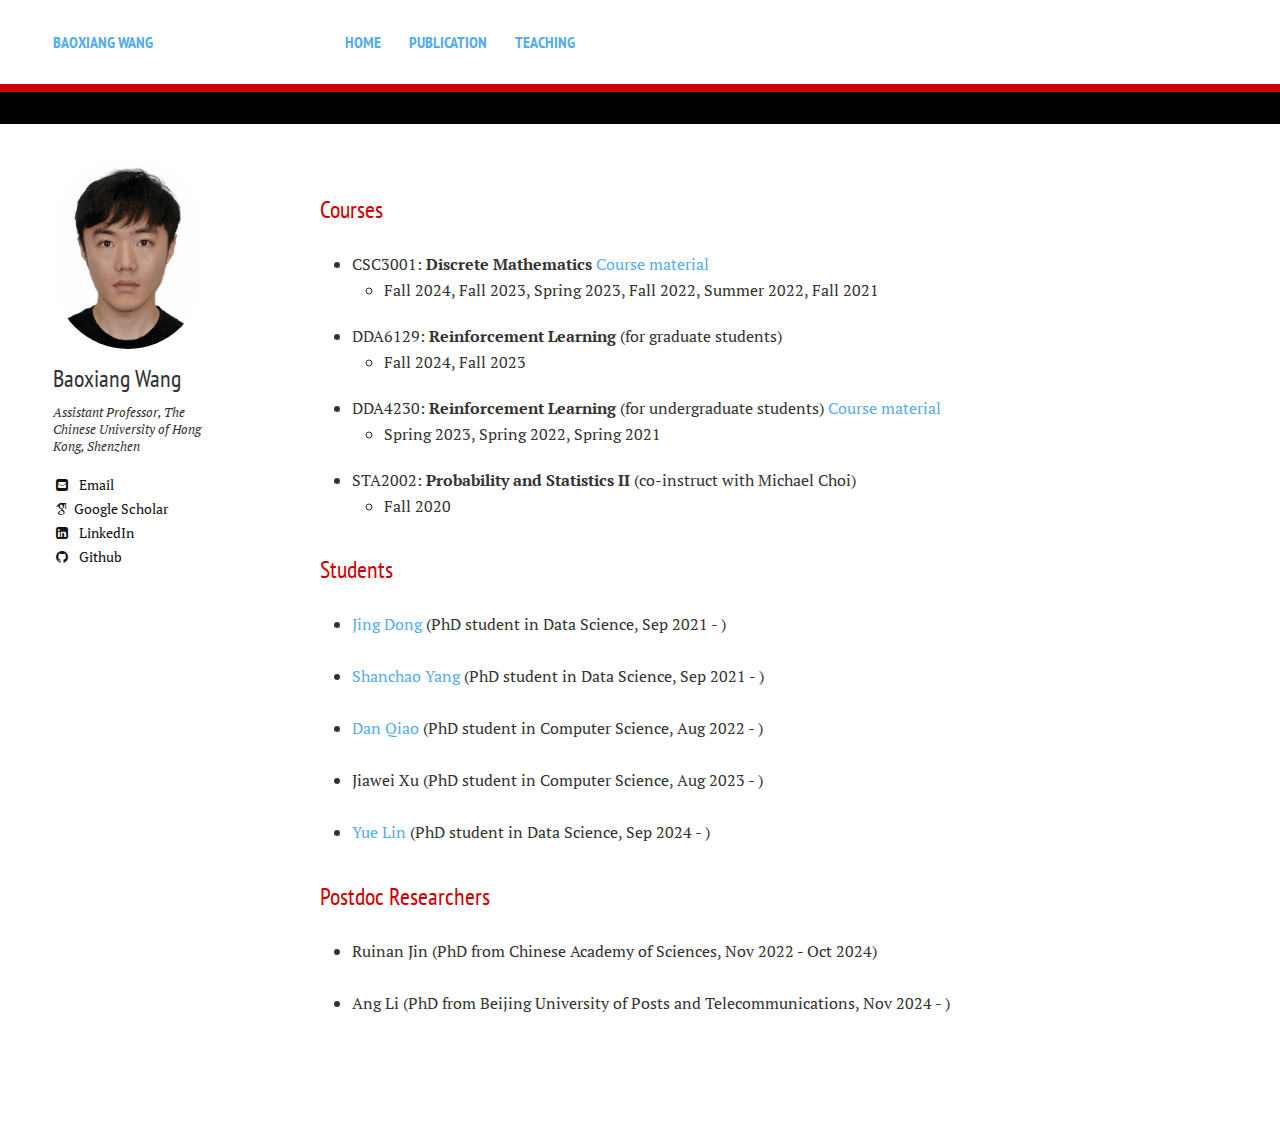
<file: Teaching/index.html>
<!doctype html>
<!--[if lt IE 7]><html class="no-js lt-ie9 lt-ie8 lt-ie7" lang="en"> <![endif]-->
<!--[if (IE 7)&!(IEMobile)]><html class="no-js lt-ie9 lt-ie8" lang="en"><![endif]-->
<!--[if (IE 8)&!(IEMobile)]><html class="no-js lt-ie9" lang="en"><![endif]-->
<!--[if gt IE 8]><!--> <html class="no-js" lang="en"><!--<![endif]-->
<head>
<meta charset="utf-8">


<title>Baoxiang Wang</title>

<meta name="keywords" content="">


<!-- Twitter Cards -->
<meta name="twitter:title" content="Baoxiang Wang">




<meta name="twitter:card" content="summary">
<meta name="twitter:image" content="/images/default-thumb.png">

<!-- Open Graph -->
<meta property="og:locale" content="en_US">
<meta property="og:type" content="article">
<meta property="og:title" content="Baoxiang Wang">

<meta property="og:url" content="/Teaching/">
<meta property="og:site_name" content="Baoxiang Wang">

<meta property="og:image" content="/images/default-thumb.png">






<link rel="canonical" href="/Teaching/">
<link href="/feed.xml" type="application/atom+xml" rel="alternate" title="Baoxiang Wang Feed">

<!-- https://t.co/dKP3o1e -->
<meta name="HandheldFriendly" content="True">
<meta name="MobileOptimized" content="320">
<meta name="viewport" content="width=device-width, initial-scale=1.0">

<!-- For all browsers -->
<link rel="stylesheet" href="/assets/css/cvmain.css">


<meta http-equiv="cleartype" content="on">


<!-- Modernizr -->
<script src="/assets/js/vendor/modernizr-2.7.1.custom.min.js"></script>


<link href='//fonts.googleapis.com/css?family=PT+Sans+Narrow:400,700%7CPT+Serif:400,700,400italic' rel='stylesheet' type='text/css'>
<!-- Icons -->
<link rel="stylesheet" href="/assets/css/academicons/css/academicons.css"/>
<!-- 16x16 -->
<link rel="shortcut icon" href="/favicon.ico">
<!-- 32x32 -->
<link rel="shortcut icon" href="/favicon.png">
<!-- 57x57 (precomposed) for iPhone 3GS, pre-2011 iPod Touch and older Android devices -->
<link rel="apple-touch-icon-precomposed" href="/images/apple-touch-icon-precomposed.png">
<!-- 72x72 (precomposed) for 1st generation iPad, iPad 2 and iPad mini -->
<link rel="apple-touch-icon-precomposed" sizes="72x72" href="/images/apple-touch-icon-72x72-precomposed.png">
<!-- 114x114 (precomposed) for iPhone 4, 4S, 5 and post-2011 iPod Touch -->
<link rel="apple-touch-icon-precomposed" sizes="114x114" href="/images/apple-touch-icon-114x114-precomposed.png">
<!-- 144x144 (precomposed) for iPad 3rd and 4th generation -->
<link rel="apple-touch-icon-precomposed" sizes="144x144" href="/images/apple-touch-icon-144x144-precomposed.png">



</head>

<body class="page">

<!--[if lt IE 9]><div class="browser-upgrade alert alert-info">You are using an <strong>outdated</strong> browser. Please <a href="https://browsehappy.com/">upgrade your browser</a> to improve your experience.</div><![endif]-->

<div class="navigation-wrapper">
	<div class="site-name">
		
		<a href="/">Baoxiang Wang</a>
		
	</div><!-- /.site-name -->
	<div class="top-navigation">
		<nav role="navigation" id="site-nav" class="nav">
		    <ul>
		    	
		    	
		        
			    	
                                   <li><a href="" >
				    
				    
				    
				</a></li>
				
			    	
                                   <li><a href="/" >
				    
				    Home
				    
				</a></li>
				
			    	
                                   <li><a href="/publications/" >
				    
				    Publication
				    
				</a></li>
				
			  
			    	
                                   <li><a href="/Teaching/" >
				    
				    Teaching
				    
				</a></li>
				
		    </ul>
		</nav>
	</div><!-- /.top-navigation -->
</div><!-- /.navigation-wrapper -->




<div id="main" role="main">
  <div class="article-author-side">
    

<div itemscope itemtype="https://schema.org/Person">


	<img src="/images/bio-photo.jpg" class="bio-photo" alt="Baoxiang Wang bio photo">


  <h3 itemprop="name">Baoxiang Wang</h3>
  <p>Assistant Professor, The Chinese University of Hong Kong, Shenzhen</p>
  <a href="mailto:bxiangwang@gmail.com" class="author-social" target="_blank"><i class="fa fa-fw fa-envelope-square"></i> Email</a>
  
  
  
  <a href="https://scholar.google.fr/citations?user=cQe4OeYAAAAJ" class="author-social" target="_blank"><i class="ai ai-fw ai-google-scholar"></i> Google Scholar</a>
  <a href="https://linkedin.com/in/baoxiang-wang" class="author-social" target="_blank"><i class="fa fa-fw fa-linkedin-square"></i> LinkedIn</a>
  
  
  
  <a href="https://github.com/wangbx66" class="author-social" target="_blank"><i class="fa fa-fw fa-github"></i> Github</a>
  
  
  
  
  
  
  
  
  
  
  
  
  
  
</div>

  </div>
  <article class="page">
    <h1></h1>

   <div class="resume">
      <h2 id="courses">Courses</h2>

<ul>
  <li>CSC3001: <strong>Discrete Mathematics</strong> <a href="https://drive.google.com/drive/folders/1doBXvwy0j14PZH4ACxSY2K6qa6znp1Uu?usp=share_link">Course material</a><br />
    <ul>
      <li>Fall 2024, Fall 2023, Spring 2023, Fall 2022, Summer 2022, Fall 2021</li> 
    </ul>
  </li>

  <li>DDA6129: <strong>Reinforcement Learning</strong> (for graduate students)<br />
    <ul>
      <li>Fall 2024, Fall 2023</li> 
    </ul>
  </li>

  <li>DDA4230: <strong>Reinforcement Learning</strong> (for undergraduate students) <a href="https://drive.google.com/drive/folders/1QiBEBFV_4r4WaMNn-D-xRZ5wwjCYrlHr?usp=share_link">Course material</a><br />
    <ul>
      <li>Spring 2023, Spring 2022, Spring 2021</li> 
    </ul>
  </li>

  <li>STA2002: <strong>Probability and Statistics II</strong> (co-instruct with Michael Choi)<br />
    <ul>
      <li>Fall 2020</li> 
    </ul>
  </li>

</ul>

<h2 id="students">Students</h2>

<ul>
  <li>
    <p><a href="https://scholar.google.com/citations?user=g5pYW10AAAAJ&hl=en">Jing Dong</a> (PhD student in Data Science, Sep 2021 - )</p>
  </li>
  <li>
    <p><a href="https://yangysc.github.io/">Shanchao Yang</a> (PhD student in Data Science, Sep 2021 - )</p>
  </li>
  <li>
    <p><a href="https://qiaodan-cuhk.github.io/">Dan Qiao</a> (PhD student in Computer Science, Aug 2022 - )</p>
  </li>
  <li>
    <p>Jiawei Xu (PhD student in Computer Science, Aug 2023 - )</p>
  </li>
<li>
    <p><a href="https://yuelin301.github.io/">Yue Lin</a> (PhD student in Data Science, Sep 2024 - )</p>
  </li>
</ul>
	  
<h2 id="postdocs">Postdoc Researchers</h2>

<ul>
  <li>
    <p>Ruinan Jin (PhD from Chinese Academy of Sciences, Nov 2022 - Oct 2024)</p>
  </li>
<li>
    <p>Ang Li (PhD from Beijing University of Posts and Telecommunications, Nov 2024 - )</p>
  </li>
</ul>
	   
<!-- ### Footer

Last updated: May 2013 -->


</div><!--closing resume div-->
    <!--  
        <hr />
  
      -->

   <!-- 
  </article>
</div><!-- /#index -->

<div class="footer-wrap">
  <footer>
  <!--  

<span>&copy; 2021 Baoxiang Wang. Powered by <a href="https://jekyllrb.com" rel="nofollow">Jekyll</a> using the <a href="https://ncsu-libraries.github.io/jekyll-academic/" rel="nofollow">Jekyll Academic</a> theme.
<br /></span>

-->
  </footer>
</div><!-- /.footer-wrap -->

<script src="//ajax.googleapis.com/ajax/libs/jquery/1.9.1/jquery.min.js"></script>
<script>window.jQuery || document.write('<script src="/assets/js/vendor/jquery-1.9.1.min.js"><\/script>')</script>
<script src="/assets/js/scripts.min.js"></script>




</body>
</html>
</file>
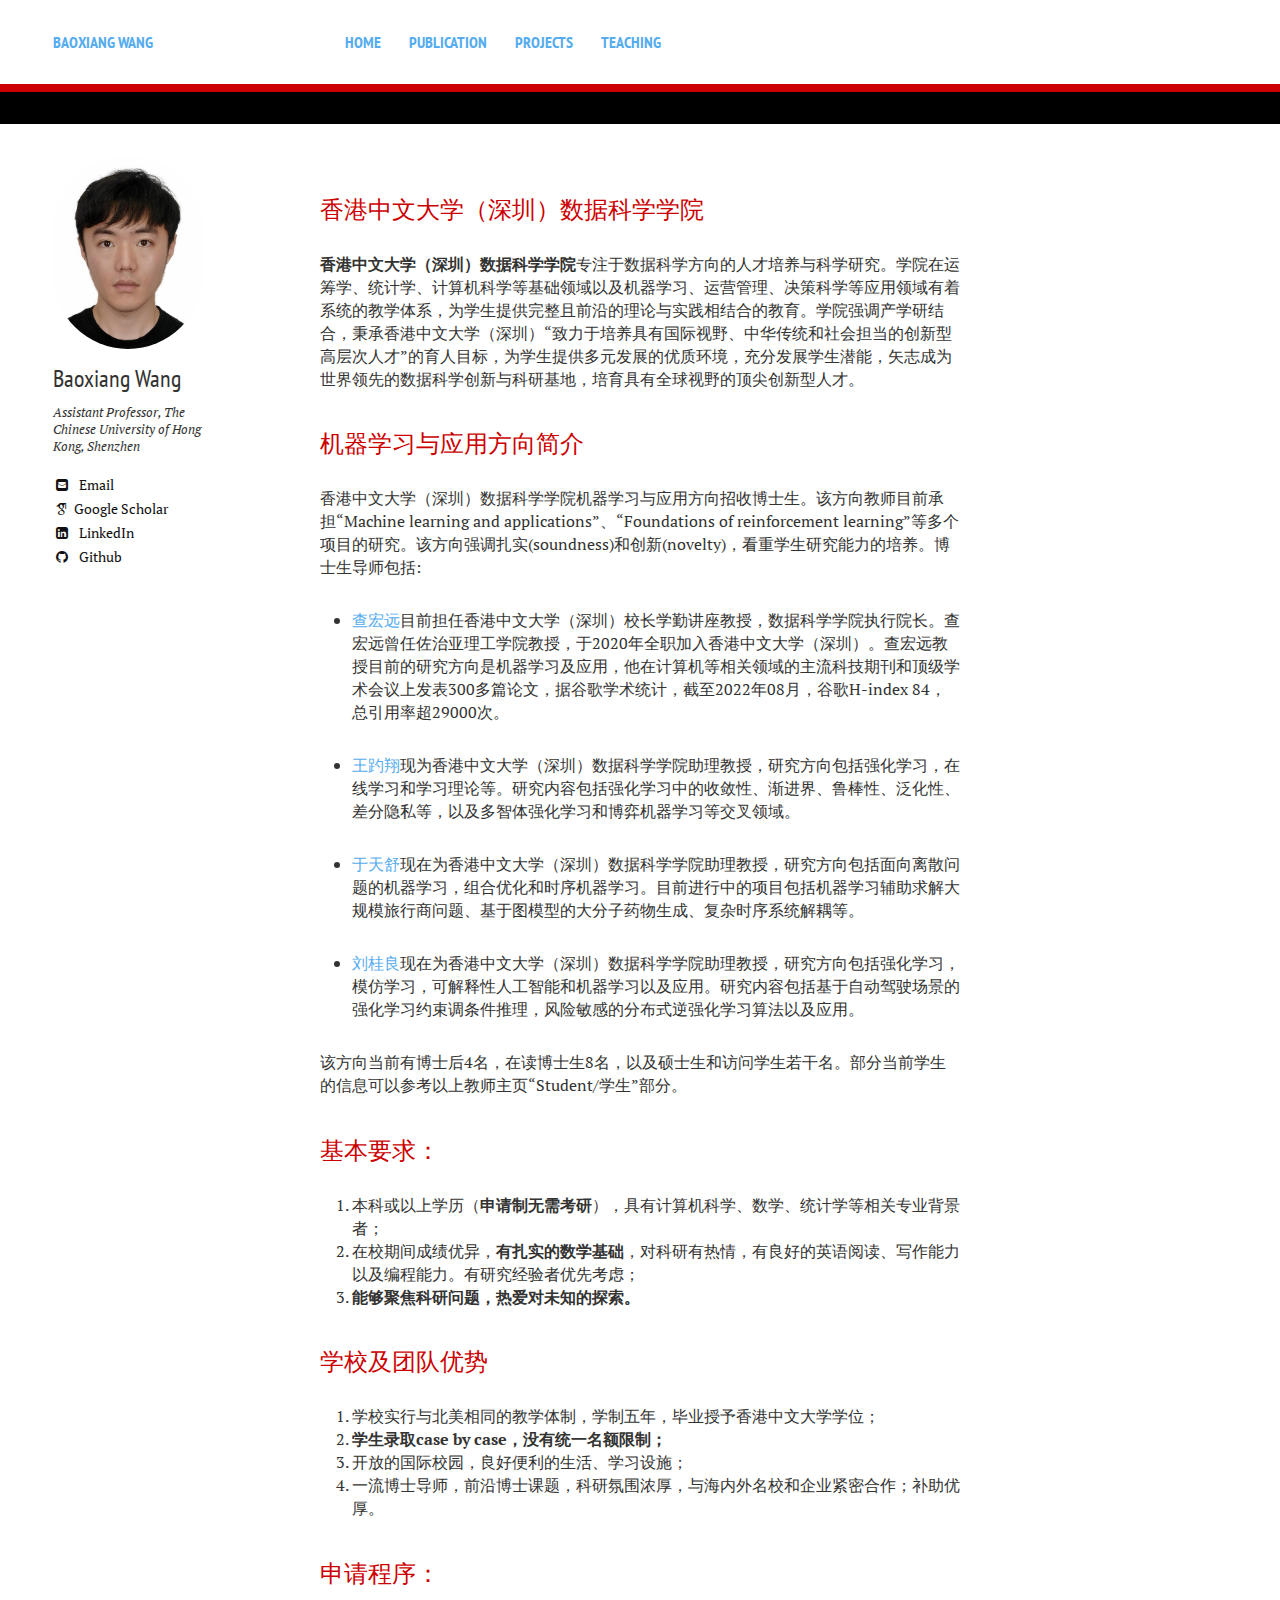
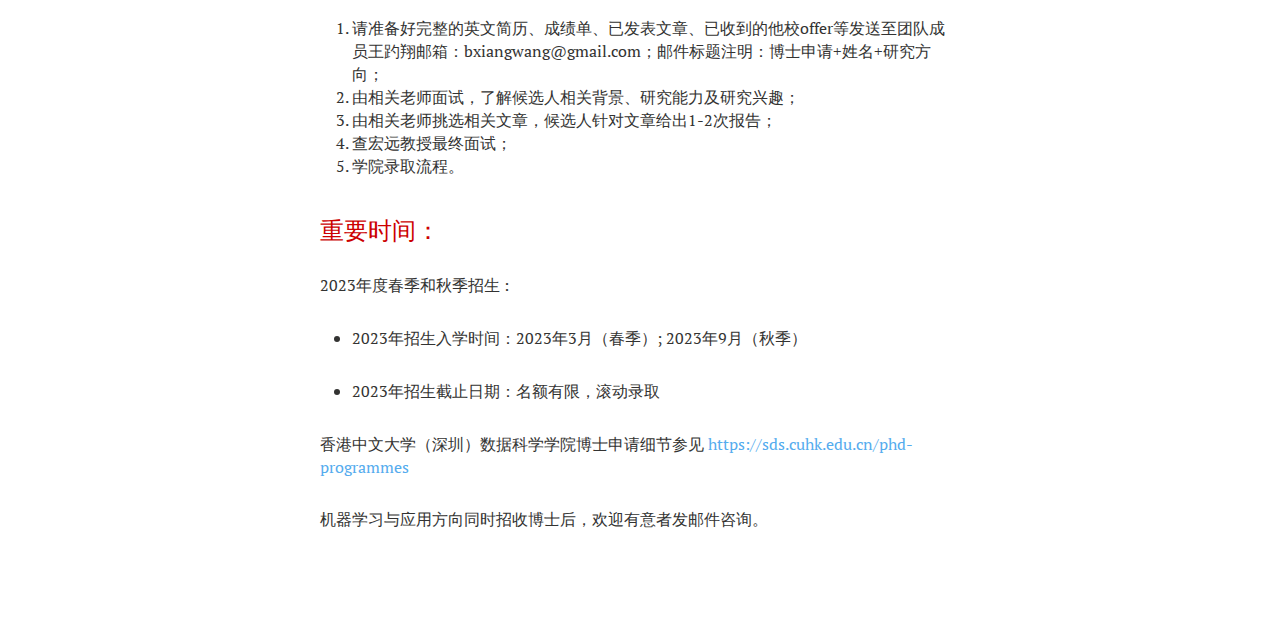
<file: recruitment.html>
<!doctype html>
<!--[if lt IE 7]><html class="no-js lt-ie9 lt-ie8 lt-ie7" lang="en"> <![endif]-->
<!--[if (IE 7)&!(IEMobile)]><html class="no-js lt-ie9 lt-ie8" lang="en"><![endif]-->
<!--[if (IE 8)&!(IEMobile)]><html class="no-js lt-ie9" lang="en"><![endif]-->
<!--[if gt IE 8]><!--> <html class="no-js" lang="en"><!--<![endif]-->
<head>
<meta charset="utf-8">


<title>Baoxiang Wang</title>

<meta name="keywords" content="">


<!-- Twitter Cards -->
<meta name="twitter:title" content="Baoxiang Wang">




<meta name="twitter:card" content="summary">
<meta name="twitter:image" content="/images/default-thumb.png">

<!-- Open Graph -->
<meta property="og:locale" content="en_US">
<meta property="og:type" content="article">
<meta property="og:title" content="Baoxiang Wang">

<meta property="og:url" content="/Recruitment/">
<meta property="og:site_name" content="Baoxiang Wang">

<meta property="og:image" content="/images/default-thumb.png">






<link rel="canonical" href="/Recruitment/">
<link href="/feed.xml" type="application/atom+xml" rel="alternate" title="Baoxiang Wang Feed">

<!-- https://t.co/dKP3o1e -->
<meta name="HandheldFriendly" content="True">
<meta name="MobileOptimized" content="320">
<meta name="viewport" content="width=device-width, initial-scale=1.0">

<!-- For all browsers -->
<link rel="stylesheet" href="/assets/css/cvmain.css">


<meta http-equiv="cleartype" content="on">


<!-- Modernizr -->
<script src="/assets/js/vendor/modernizr-2.7.1.custom.min.js"></script>


<link href='//fonts.googleapis.com/css?family=PT+Sans+Narrow:400,700%7CPT+Serif:400,700,400italic' rel='stylesheet' type='text/css'>
<!-- Icons -->
<link rel="stylesheet" href="/assets/css/academicons/css/academicons.css"/>
<!-- 16x16 -->
<link rel="shortcut icon" href="/favicon.ico">
<!-- 32x32 -->
<link rel="shortcut icon" href="/favicon.png">
<!-- 57x57 (precomposed) for iPhone 3GS, pre-2011 iPod Touch and older Android devices -->
<link rel="apple-touch-icon-precomposed" href="/images/apple-touch-icon-precomposed.png">
<!-- 72x72 (precomposed) for 1st generation iPad, iPad 2 and iPad mini -->
<link rel="apple-touch-icon-precomposed" sizes="72x72" href="/images/apple-touch-icon-72x72-precomposed.png">
<!-- 114x114 (precomposed) for iPhone 4, 4S, 5 and post-2011 iPod Touch -->
<link rel="apple-touch-icon-precomposed" sizes="114x114" href="/images/apple-touch-icon-114x114-precomposed.png">
<!-- 144x144 (precomposed) for iPad 3rd and 4th generation -->
<link rel="apple-touch-icon-precomposed" sizes="144x144" href="/images/apple-touch-icon-144x144-precomposed.png">



</head>

<body class="page">

<!--[if lt IE 9]><div class="browser-upgrade alert alert-info">You are using an <strong>outdated</strong> browser. Please <a href="https://browsehappy.com/">upgrade your browser</a> to improve your experience.</div><![endif]-->

<div class="navigation-wrapper">
	<div class="site-name">
		
		<a href="/">Baoxiang Wang</a>
		
	</div><!-- /.site-name -->
	<div class="top-navigation">
		<nav role="navigation" id="site-nav" class="nav">
		    <ul>
		    	
		    	
		        
			    	
                                   <li><a href="" >
				    
				    
				    
				</a></li>
				
			    	
                                   <li><a href="/" >
				    
				    Home
				    
				</a></li>
				
			    	
                                   <li><a href="/publications/" >
				    
				    Publication
				    
				</a></li>
				
			    	
                                   <li><a href="/projects/" >
				    
				    Projects
				    
				</a></li>
				
			    	
                                   <li><a href="/Teaching/" >
				    
				    Teaching
				    
				</a></li>
				
		    </ul>
		</nav>
	</div><!-- /.top-navigation -->
</div><!-- /.navigation-wrapper -->




<div id="main" role="main">
  <div class="article-author-side">
    

<div itemscope itemtype="https://schema.org/Person">


	<img src="/images/bio-photo.jpg" class="bio-photo" alt="Baoxiang Wang bio photo">


  <h3 itemprop="name">Baoxiang Wang</h3>
  <p>Assistant Professor, The Chinese University of Hong Kong, Shenzhen</p>
  <a href="mailto:bxiangwang@gmail.com" class="author-social" target="_blank"><i class="fa fa-fw fa-envelope-square"></i> Email</a>
  
  
  
  <a href="https://scholar.google.fr/citations?user=cQe4OeYAAAAJ" class="author-social" target="_blank"><i class="ai ai-fw ai-google-scholar"></i> Google Scholar</a>
  <a href="https://linkedin.com/in/baoxiang-wang" class="author-social" target="_blank"><i class="fa fa-fw fa-linkedin-square"></i> LinkedIn</a>
  
  
  
  <a href="https://github.com/wangbx66" class="author-social" target="_blank"><i class="fa fa-fw fa-github"></i> Github</a>
  
  
  
  
  
  
  
  
  
  
  
  
  
  
</div>

  </div>
  <article class="page">
    <h1></h1>

   <div class="resume">
      <h2 id="香港中文大学深圳数据科学学院">香港中文大学（深圳）数据科学学院</h2>
<p><strong>香港中文大学（深圳）数据科学学院</strong>专注于数据科学方向的人才培养与科学研究。学院在运筹学、统计学、计算机科学等基础领域以及机器学习、运营管理、决策科学等应用领域有着系统的教学体系，为学生提供完整且前沿的理论与实践相结合的教育。学院强调产学研结合，秉承香港中文大学（深圳）“致力于培养具有国际视野、中华传统和社会担当的创新型高层次人才”的育人目标，为学生提供多元发展的优质环境，充分发展学生潜能，矢志成为世界领先的数据科学创新与科研基地，培育具有全球视野的顶尖创新型人才。</p>
<h2 id="课题组简介">机器学习与应用方向简介</h2>

<p>香港中文大学（深圳）数据科学学院机器学习与应用方向招收博士生。该方向教师目前承担“Machine learning and applications”、“Foundations of reinforcement learning”等多个项目的研究。该方向强调扎实(soundness)和创新(novelty)，看重学生研究能力的培养。博士生导师包括:</p>

<ul>
  <li>
    <p><a href="https://scholar.google.com/citations?user=n1DQMIsAAAAJ&amp;hl=en">查宏远</a>目前担任香港中文大学（深圳）校长学勤讲座教授，数据科学学院执行院长。查宏远曾任佐治亚理工学院教授，于2020年全职加入香港中文大学（深圳）。查宏远教授目前的研究方向是机器学习及应用，他在计算机等相关领域的主流科技期刊和顶级学术会议上发表300多篇论文，据谷歌学术统计，截至2022年08月，谷歌H-index 84，总引用率超29000次。</p>
  </li>
  <li>
    <p><a href="https://bxiangwang.github.io/">王趵翔</a>现为香港中文大学（深圳）数据科学学院助理教授，研究方向包括强化学习，在线学习和学习理论等。研究内容包括强化学习中的收敛性、渐进界、鲁棒性、泛化性、差分隐私等，以及多智体强化学习和博弈机器学习等交叉领域。</p>
  </li>
  <li>
    <p><a href="https://mypage.cuhk.edu.cn/academics/yutianshu/">于天舒</a>现在为香港中文大学（深圳）数据科学学院助理教授，研究方向包括面向离散问题的机器学习，组合优化和时序机器学习。目前进行中的项目包括机器学习辅助求解大规模旅行商问题、基于图模型的大分子药物生成、复杂时序系统解耦等。</p>
  </li>
  <li>
    <p><a href="http://guiliang.me/">刘桂良</a>现在为香港中文大学（深圳）数据科学学院助理教授，研究方向包括强化学习，模仿学习，可解释性人工智能和机器学习以及应用。研究内容包括基于自动驾驶场景的强化学习约束调条件推理，风险敏感的分布式逆强化学习算法以及应用。</p>
  </li>
</ul>

该方向当前有博士后4名，在读博士生8名，以及硕士生和访问学生若干名。部分当前学生的信息可以参考以上教师主页“Student/学生”部分。

<h2 id="基本要求">基本要求：</h2>
<ol>
  <li>本科或以上学历（<strong>申请制无需考研</strong>），具有计算机科学、数学、统计学等相关专业背景者；</li>
  <li>在校期间成绩优异，<strong>有扎实的数学基础</strong>，对科研有热情，有良好的英语阅读、写作能力以及编程能力。有研究经验者优先考虑；</li>
  <li><strong>能够聚焦科研问题，热爱对未知的探索。</strong></li>
</ol>

<h2 id="学校及团队优势">学校及团队优势</h2>
<ol>
  <li>学校实行与北美相同的教学体制，学制五年，毕业授予香港中文大学学位；</li>
  <li><strong>学生录取case by case，没有统一名额限制；</strong></li>
  <li>开放的国际校园，良好便利的生活、学习设施；</li>
  <li>一流博士导师，前沿博士课题，科研氛围浓厚，与海内外名校和企业紧密合作；补助优厚。</li>
</ol>

<h2 id="申请程序">申请程序：</h2>
<ol>
  <li>请准备好完整的英文简历、成绩单、已发表文章、已收到的他校offer等发送至团队成员王趵翔邮箱：bxiangwang@gmail.com；邮件标题注明：博士申请+姓名+研究方向；</li>
  <li>由相关老师面试，了解候选人相关背景、研究能力及研究兴趣；</li>
  <li>由相关老师挑选相关文章，候选人针对文章给出1-2次报告；</li>
  <li>查宏远教授最终面试；</li>
  <li>学院录取流程。</li>
</ol>

<h2 id="重要时间">重要时间：</h2>
<p>2023年度春季和秋季招生 :</p>

<ul>
  <li>
    <p>2023年招生入学时间：2023年3月（春季）;  2023年9月（秋季）</p>
  </li>
  <li>
    <p>2023年招生截止日期：名额有限，滚动录取</p>
  </li>
</ul>

<p>香港中文大学（深圳）数据科学学院博士申请细节参见 <a href="https://sds.cuhk.edu.cn/phd-programmes">https://sds.cuhk.edu.cn/phd-programmes</a></p>

<p>机器学习与应用方向同时招收博士后，欢迎有意者发邮件咨询。</p>

</div><!--closing resume div-->
    <!--  
        <hr />
  
      -->

   <!-- 
  </article>
</div><!-- /#index -->

<div class="footer-wrap">
  <footer>
  <!--  

<span>&copy; 2022 Baoxiang Wang. Powered by <a href="https://jekyllrb.com" rel="nofollow">Jekyll</a> using the <a href="https://ncsu-libraries.github.io/jekyll-academic/" rel="nofollow">Jekyll Academic</a> theme.
<br /></span>

-->
  </footer>
</div><!-- /.footer-wrap -->

<script src="//ajax.googleapis.com/ajax/libs/jquery/1.9.1/jquery.min.js"></script>
<script>window.jQuery || document.write('<script src="/assets/js/vendor/jquery-1.9.1.min.js"><\/script>')</script>
<script src="/assets/js/scripts.min.js"></script>




</body>
</html>
</file>
<file: assets/css/cvmain.css>
.resume html,body,div,span,applet,object,iframe,h1,h2,h3,h4,h5,h6,p,blockquote,pre,a,abbr,acronym,address,big,cite,code,del,dfn,em,img,ins,kbd,q,s,samp,small,strike,strong,sub,sup,tt,var,b,u,i,center,dl,dt,dd,ol,ul,li,fieldset,form,label,legend,table,caption,tbody,tfoot,thead,tr,th,td,article,aside,canvas,details,embed,figure,figcaption,footer,header,hgroup,menu,nav,output,ruby,section,summary,time,mark,audio,video{margin:0;padding:0;border:0;font-size:100%;font:inherit;vertical-align:baseline}.resume article,aside,details,figcaption,figure,footer,header,hgroup,menu,nav,section{display:block}.resume blockquote,q{quotes:none}.resume body{font:normal normal 400;font-size:100%}.resume p{position:relative;margin-right:0;width:100%}.resume code{font:normal normal;float:right;color:#000;padding-right:.5em;text-indent:0px}.resume ul{position:relative;left:33%;width:65%;margin-bottom:1.5em}.resume ul{position:relative;left:0;width:100%;margin-top:0.25em}.resume li ul{position:relative;left:0;width:100%;margin-top:0.25em;text-align:left}.resume li{margin-left:2em}.resume h1,h2,h3,h4{font-weight:400}.resume h1{text-align:center;margin-bottom:0px;color:#c00}.resume h2{font-size:1.5em;color:#c00;position:relative;text-align:left;margin-top:1.7em}div#resume.resume{margin-top:50px}.resume h3{font-size:1.25em;line-height:2em;color:#000;position:relative;top:1.7em;text-align:right;width:30%}.resume h4{font-size:18px;margin-bottom:-25px;font-family:inherit}em{font-weight:bold;font-style:italic}.button{background-color:#c00;border:none;color:white;padding:5px 5px;text-align:center;text-decoration:none;display:inline-block;font-size:16px;float:right}a:hover{color:#c00}/*! normalize.css v2.1.0 | MIT License | git.io/normalize */article,aside,details,figcaption,figure,footer,header,hgroup,main,nav,section,summary{display:block}audio,canvas,video{display:inline-block}audio:not([controls]){display:none;height:0}[hidden]{display:none}html{font-family:sans-serif;-webkit-text-size-adjust:100%;-ms-text-size-adjust:100%}body{margin:0}a:focus{outline:thin dotted}a:active,a:hover{outline:0}h1{font-size:2em;margin:0.67em 0}abbr[title]{border-bottom:1px dotted}b,strong{font-weight:bold}dfn{font-style:italic}hr{-moz-box-sizing:content-box;box-sizing:content-box;height:0}mark{background:#ff0;color:#000}code,kbd,pre,samp{font-family:monospace, serif;font-size:1em}pre{white-space:pre}q{quotes:"\201C" "\201D" "\2018" "\2019"}small{font-size:80%}sub,sup{font-size:75%;line-height:0;position:relative;vertical-align:baseline}sup{top:-0.5em}sub{bottom:-0.25em}img{border:0}svg:not(:root){overflow:hidden}figure{margin:0}fieldset{border:1px solid #c0c0c0;margin:0 2px;padding:0.35em 0.625em 0.75em}legend{border:0;padding:0}button,input,select,textarea{font-family:inherit;font-size:100%;margin:0}button,input{line-height:normal}button,select{text-transform:none}button,html input[type="button"],input[type="reset"],input[type="submit"]{-webkit-appearance:button;cursor:pointer}button[disabled],html input[disabled]{cursor:default}input[type="checkbox"],input[type="radio"]{box-sizing:border-box;padding:0}input[type="search"]{-webkit-appearance:textfield;-moz-box-sizing:content-box;-webkit-box-sizing:content-box;box-sizing:content-box}input[type="search"]::-webkit-search-cancel-button,input[type="search"]::-webkit-search-decoration{-webkit-appearance:none}button::-moz-focus-inner,input::-moz-focus-inner{border:0;padding:0}textarea{overflow:auto;vertical-align:top}table{border-collapse:collapse;border-spacing:0;margin-bottom:1.5em;width:100%}::-moz-selection{background-color:#dadada;color:#343434;text-shadow:none}::selection{background-color:#dadada;color:#343434;text-shadow:none}.all-caps{text-transform:uppercase}.pull-left{float:left}.pull-right{float:right}.image-pull-right{float:right;margin-top:0}.clearfix{*zoom:1}.clearfix:before,.clearfix:after{display:table;content:""}.clearfix:after{clear:both}.unstyled-list{list-style:none;margin-left:0;padding-left:0}.unstyled-list li{list-style-type:none}b,i,strong,em,blockquote,p,q,span,figure,img,h1,h2,header,input,a{-webkit-transition:all 0.2s ease;-moz-transition:all 0.2s ease;-ms-transition:all 0.2s ease;-o-transition:all 0.2s ease;transition:all 0.2s ease}h1,h2,h3,h4,h5,h6{font-family:"PT Sans Narrow",sans-serif}h1{font-size:32px;font-size:2rem;line-height:.9375;margin-bottom:30px;margin-bottom:1.875rem}h2{font-size:28px;font-size:1.75rem;line-height:1.0714;margin-bottom:30px;margin-bottom:1.875rem}h3{font-size:24px;font-size:1.5rem;line-height:1.25;margin-bottom:30px;margin-bottom:1.875rem}h4{font-size:18px;font-size:1.125rem;line-height:1.6667;margin-bottom:30px;margin-bottom:1.875rem}h5{font-size:16px;font-size:1rem;line-height:1.875;margin-bottom:30px;margin-bottom:1.875rem}h6{font-size:14px;font-size:.875rem;line-height:2.1429;margin-bottom:30px;margin-bottom:1.875rem}a{text-decoration:none;color:#55acee}a:visited{color:#83c3f3}a:hover{color:#2795e9}a:focus{outline:thin dotted;color:#55acee}a:hover,a:active{outline:0}figcaption{padding-top:10px;font-size:14px;font-size:.875rem;line-height:2.1429;line-height:1.3;color:#4d4d4b}.image-credit{display:inline;float:left;width:83.3333333333%;margin-left:8.3333333333%;margin-right:8.3333333333%;display:block;text-align:right;font-size:12px;font-size:.75rem;line-height:2.5;line-height:1.3;font-style:italic;color:#80807e}@media only screen and (min-width: 37.5em){.image-credit{display:inline;float:left;width:75%;margin-left:0%;margin-right:0%}}@media only screen and (min-width: 86.375em){.image-credit{display:inline;float:left;width:70.8333333333%}}.image-credit a{color:#80807e}.notice{margin-top:1.5em;padding:.5em 1em;text-indent:0;font-size:14px;font-size:.875rem;background-color:#fff;border:1px solid #ccc;border-radius:3px}blockquote{margin-left:-28px;padding-left:20px;border-left:8px solid #333332;font-family:"PT Serif",serif;font-style:italic}.footnotes ol,.footnotes li,.footnotes p{margin-bottom:0;font-size:14px;font-size:.875rem}p{margin:0 0 1.875rem}tt,code,kbd,samp,pre{font-family:Monaco,"Courier New","DejaVu Sans Mono","Bitstream Vera Sans Mono",monospace}p code,li code{font-size:12px;font-size:.75rem;line-height:1.5;white-space:nowrap;margin:0 2px;padding:0 5px;border:1px solid #f7f7f7;background-color:#efefef;border-radius:3px}pre{font-size:12px;font-size:.75rem;line-height:1.5;overflow-x:auto}.highlight{background-color:#efefef;font-family:Monaco,"Courier New","DejaVu Sans Mono","Bitstream Vera Sans Mono",monospace;font-size:12px;font-size:.75rem;line-height:2.5;color:#333332;margin-bottom:1.5em;border-radius:4px}.highlight pre{position:relative;margin:0;padding:1em}.highlight .lineno{padding-right:24px;color:#b3b3b1}.highlight .hll{background-color:#ffffcc}.highlight .c{color:#999988;font-style:italic}.highlight .err{color:#a61717;background-color:#e3d2d2}.highlight .k{color:#000000;font-weight:bold}.highlight .o{color:#000000;font-weight:bold}.highlight .cm{color:#999988;font-style:italic}.highlight .cp{color:#999999;font-weight:bold;font-style:italic}.highlight .c1{color:#999988;font-style:italic}.highlight .cs{color:#999999;font-weight:bold;font-style:italic}.highlight .gd{color:#000000;background-color:#ffdddd}.highlight .ge{color:#000000;font-style:italic}.highlight .gr{color:#aa0000}.highlight .gh{color:#999999}.highlight .gi{color:#000000;background-color:#ddffdd}.highlight .go{color:#888888}.highlight .gp{color:#555555}.highlight .gs{font-weight:bold}.highlight .gu{color:#aaaaaa}.highlight .gt{color:#aa0000}.highlight .kc{color:#000000;font-weight:bold}.highlight .kd{color:#000000;font-weight:bold}.highlight .kn{color:#000000;font-weight:bold}.highlight .kp{color:#000000;font-weight:bold}.highlight .kr{color:#000000;font-weight:bold}.highlight .kt{color:#445588;font-weight:bold}.highlight .m{color:#009999}.highlight .s{color:#d01040}.highlight .na{color:#008080}.highlight .nb{color:#0086B3}.highlight .nc{color:#445588;font-weight:bold}.highlight .no{color:#008080}.highlight .nd{color:#3c5d5d;font-weight:bold}.highlight .ni{color:#800080}.highlight .ne{color:#990000;font-weight:bold}.highlight .nf{color:#990000;font-weight:bold}.highlight .nl{color:#990000;font-weight:bold}.highlight .nn{color:#555555}.highlight .nt{color:#000080}.highlight .nv{color:#008080}.highlight .ow{color:#000000;font-weight:bold}.highlight .w{color:#bbbbbb}.highlight .mf{color:#009999}.highlight .mh{color:#009999}.highlight .mi{color:#009999}.highlight .mo{color:#009999}.highlight .sb{color:#d01040}.highlight .sc{color:#d01040}.highlight .sd{color:#d01040}.highlight .s2{color:#d01040}.highlight .se{color:#d01040}.highlight .sh{color:#d01040}.highlight .si{color:#d01040}.highlight .sx{color:#d01040}.highlight .sr{color:#009926}.highlight .s1{color:#d01040}.highlight .ss{color:#990073}.highlight .bp{color:#999999}.highlight .vc{color:#008080}.highlight .vg{color:#008080}.highlight .vi{color:#008080}.highlight .il{color:#009999}.CodeRay{background-color:#efefef;font-family:Monaco,"Courier New","DejaVu Sans Mono","Bitstream Vera Sans Mono",monospace;font-size:12px;font-size:.75rem;line-height:2.5;color:#333332;margin-bottom:1.5em;border-radius:4px}.CodeRay pre{margin:0px;padding:1em}span.CodeRay{white-space:pre;border:0px;padding:2px}table.CodeRay{border-collapse:collapse;width:100%;padding:2px}table.CodeRay td{padding:1em 0.5em;vertical-align:top}.CodeRay .line-numbers,.CodeRay .no{background-color:#ECECEC;color:#AAA;text-align:right}.CodeRay .line-numbers a{color:#AAA}.CodeRay .line-numbers tt{font-weight:bold}.CodeRay .line-numbers .highlighted{color:red}.CodeRay .line{display:block;float:left;width:100%}.CodeRay span.line-numbers{padding:0 24px 0 4px}.CodeRay .code{width:100%}ol.CodeRay{font-size:10pt}ol.CodeRay li{white-space:pre}.CodeRay .code pre{overflow:auto}.CodeRay .debug{color:white !important;background:blue !important}.CodeRay .annotation{color:#007}.CodeRay .attribute-name{color:#f08}.CodeRay .attribute-value{color:#700}.CodeRay .binary{color:#509;font-weight:bold}.CodeRay .comment{color:#998;font-style:italic}.CodeRay .char{color:#04D}.CodeRay .char .content{color:#04D}.CodeRay .char .delimiter{color:#039}.CodeRay .class{color:#458;font-weight:bold}.CodeRay .complex{color:#A08;font-weight:bold}.CodeRay .constant{color:teal}.CodeRay .color{color:#0A0}.CodeRay .class-variable{color:#369}.CodeRay .decorator{color:#B0B}.CodeRay .definition{color:#099;font-weight:bold}.CodeRay .directive{color:#088;font-weight:bold}.CodeRay .delimiter{color:black}.CodeRay .doc{color:#970}.CodeRay .doctype{color:#34b}.CodeRay .doc-string{color:#D42;font-weight:bold}.CodeRay .escape{color:#666;font-weight:bold}.CodeRay .entity{color:#800;font-weight:bold}.CodeRay .error{color:#F00;background-color:#FAA}.CodeRay .exception{color:#C00;font-weight:bold}.CodeRay .filename{color:#099}.CodeRay .function{color:#900;font-weight:bold}.CodeRay .global-variable{color:teal;font-weight:bold}.CodeRay .hex{color:#058;font-weight:bold}.CodeRay .integer{color:#099}.CodeRay .include{color:#B44;font-weight:bold}.CodeRay .inline{color:black}.CodeRay .inline .inline{background:#ccc}.CodeRay .inline .inline .inline{background:#bbb}.CodeRay .inline .inline-delimiter{color:#D14}.CodeRay .inline-delimiter{color:#D14}.CodeRay .important{color:#f00}.CodeRay .interpreted{color:#B2B;font-weight:bold}.CodeRay .instance-variable{color:teal}.CodeRay .label{color:#970;font-weight:bold}.CodeRay .local-variable{color:#963}.CodeRay .octal{color:#40E;font-weight:bold}.CodeRay .predefined-constant{font-weight:bold}.CodeRay .predefined{color:#369;font-weight:bold}.CodeRay .preprocessor{color:#579}.CodeRay .pseudo-class{color:#00C;font-weight:bold}.CodeRay .predefined-type{color:#074;font-weight:bold}.CodeRay .reserved,.keyword{color:#000;font-weight:bold}.CodeRay .key{color:#808}.CodeRay .key .delimiter{color:#606}.CodeRay .key .char{color:#80f}.CodeRay .value{color:#088}.CodeRay .regexp{background-color:#fff0ff}.CodeRay .regexp .content{color:#808}.CodeRay .regexp .delimiter{color:#404}.CodeRay .regexp .modifier{color:#C2C}.CodeRay .regexp .function{color:#404;font-weight:bold}.CodeRay .string{color:#D20}.CodeRay .string .string .string{background-color:#ffd0d0}.CodeRay .string .content{color:#D14}.CodeRay .string .char{color:#D14}.CodeRay .string .delimiter{color:#D14}.CodeRay .shell{color:#D14}.CodeRay .shell .delimiter{color:#D14}.CodeRay .symbol{color:#990073}.CodeRay .symbol .content{color:#A60}.CodeRay .symbol .delimiter{color:#630}.CodeRay .tag{color:#070}.CodeRay .tag-special{color:#D70;font-weight:bold}.CodeRay .type{color:#339;font-weight:bold}.CodeRay .variable{color:#036}.CodeRay .insert{background:#afa}.CodeRay .delete{background:#faa}.CodeRay .change{color:#aaf;background:#007}.CodeRay .head{color:#f8f;background:#505}.CodeRay .insert .insert{color:#080;font-weight:bold}.CodeRay .delete .delete{color:#800;font-weight:bold}.CodeRay .change .change{color:#66f}.CodeRay .head .head{color:#f4f}hr{display:block;margin:1em 0;padding:0;height:1px;border:0;border-top:1px solid #ccc;border-bottom:1px solid #fff}figure{margin-bottom:1.875rem}article img{max-width:100%;height:auto;border-width:0;vertical-align:middle;-ms-interpolation-mode:bicubic}svg:not(:root){overflow:hidden}.half{margin:0 auto;width:100%;*zoom:1}.half:before,.half:after{display:table;content:"";line-height:0}.half:after{clear:both}@media only screen and (min-width: 30em){.half img{display:inline;float:left;width:50%}.half figcaption{display:inline;float:left;width:100%}}.third{margin:0 auto;width:100%;*zoom:1}.third:before,.third:after{display:table;content:"";line-height:0}.third:after{clear:both}@media only screen and (min-width: 30em){.third img{display:inline;float:left;width:33.3333333333%}.third figcaption{display:inline;float:left;width:100%}}.btn,#goog-wm-sb{display:inline-block;margin-bottom:20px;padding:8px 20px;font-size:14px;font-size:.875rem;font-family:"PT Sans Narrow",sans-serif;font-weight:700;background-color:#111;color:#fff;border-width:2px !important;border-style:solid !important;border-color:#111;text-decoration:none !important;border-radius:3px}.btn:visited,#goog-wm-sb:visited{color:#fff}.btn:hover,#goog-wm-sb:hover{background-color:#fff;color:#111}.btn-success{background-color:#5cb85c;color:#fff;border-color:#5cb85c}.btn-success:visited{color:#fff}.btn-success:hover{background-color:#fff;color:#5cb85c}.btn-warning{background-color:#dd8338;color:#fff;border-color:#dd8338}.btn-warning:visited{color:#fff}.btn-warning:hover{background-color:#fff;color:#dd8338}.btn-danger{background-color:#C64537;color:#fff;border-color:#C64537}.btn-danger:visited{color:#fff}.btn-danger:hover{background-color:#fff;color:#C64537}.btn-info{background-color:#308cbc;color:#fff;border-color:#308cbc}.btn-info:visited{color:#fff}.btn-info:hover{background-color:#fff;color:#308cbc}.well{min-height:20px;padding:19px;margin-bottom:20px;background-color:#f5f5f5;border:1px solid #e3e3e3;border-radius:4px;-webkit-box-shadow:inset 0 1px 1px rgba(0,0,0,0.05);-moz-box-shadow:inset 0 1px 1px rgba(0,0,0,0.05);box-shadow:inset 0 1px 1px rgba(0,0,0,0.05)}btnform{margin:0 0 5px 0}btnform fieldset{margin-bottom:5px;padding:0;border-width:0}btnform legend{display:block;width:100%;margin-bottom:10px;*margin-left:-7px;padding:0;color:#333332;border:0;border-bottom:1px solid #ddd;white-space:normal}btnform p{margin-bottom:5px / 2}btnform ul{list-style-type:none;margin:0 0 5px 0;padding:0}btnform br{display:none}label,input,button,select,textarea{vertical-align:baseline;*vertical-align:middle}input,button,select,textarea{font-family:"PT Serif",serif;-webkit-box-sizing:border-box;-moz-box-sizing:border-box;-ms-box-sizing:border-box;box-sizing:border-box}label{display:block;margin-bottom:10px / 8;font-weight:bold;color:#333332;cursor:pointer}label input,label textarea,label select{display:block}input,textarea,select{display:inline-block;width:100%;padding:4px;margin-bottom:5px / 4;background-color:#fff;border:1px solid #ddd;color:#333332}input:hover,textarea:hover,select:hover{border-color:#919191}.input-mini{width:60px}.input-small{width:90px}input[type="image"],input[type="checkbox"],input[type="radio"]{width:auto;height:auto;padding:0;margin:3px 0;*margin-top:0;line-height:normal;cursor:pointer;border-radius:0;border:0 \9}input[type="checkbox"],input[type="radio"]{-webkit-box-sizing:border-box;-moz-box-sizing:border-box;-ms-box-sizing:border-box;box-sizing:border-box;padding:0;*width:13px;*height:13px}input[type="image"]{border:0;-webkit-box-shadow:none;-moz-box-shadow:none;box-shadow:none}input[type="file"]{width:auto;padding:initial;line-height:initial;border:initial;background-color:transparent;background-color:initial;-webkit-box-shadow:none;-moz-box-shadow:none;box-shadow:none}input[type="button"],input[type="reset"],input[type="submit"]{width:auto;height:auto;cursor:pointer;*overflow:visible}select,input[type="file"]{*margin-top:4px}select{width:auto;background-color:#fff}select[multiple],select[size]{height:auto}textarea{resize:vertical;overflow:auto;height:auto;overflow:auto;vertical-align:top}input[type="hidden"]{display:none}.radio,.checkbox{padding-left:18px;font-weight:normal}.radio input[type="radio"],.checkbox input[type="checkbox"]{float:left;margin-left:-18px}.radio.inline,.checkbox.inline{display:inline-block;padding-top:5px;margin-bottom:0;vertical-align:middle}.radio.inline+.radio.inline,.checkbox.inline+.checkbox.inline{margin-left:10px}input[disabled],select[disabled],textarea[disabled],input[readonly],select[readonly],textarea[readonly]{opacity:.5;cursor:not-allowed}input:focus,textarea:focus{border-color:#111;outline:0;outline:thin dotted \9}input[type="file"]:focus,input[type="radio"]:focus,input[type="checkbox"]:focus,select:focus{-webkit-box-shadow:none;-moz-box-shadow:none;box-shadow:none}.help-block,.help-inline{color:#919191}.help-block{display:block;margin-bottom:1em;line-height:1em}.help-inline{display:inline-block;vertical-align:middle;padding-left:5px}.form-inline input,.form-inline textarea,.form-inline select{display:inline-block;margin-bottom:0}.form-inline label{display:inline-block}.form-inline .radio,.form-inline .checkbox,.form-inline .radio{padding-left:0;margin-bottom:0;vertical-align:middle}.form-inline .radio input[type="radio"],.form-inline .checkbox input[type="checkbox"]{float:left;margin-left:0;margin-right:3px}.form-search input,.form-search textarea,.form-search select{display:inline-block;margin-bottom:0}.form-search .search-query{padding-left:14px;padding-right:14px;margin-bottom:0;border-radius:14px}.form-search label{display:inline-block}.form-search .radio,.form-search .checkbox,.form-inline .radio{padding-left:0;margin-bottom:0;vertical-align:middle}.form-search .radio input[type="radio"],.form-search .checkbox input[type="checkbox"]{float:left;margin-left:0;margin-right:3px}body{background-color:#fff;font-family:"PT Serif",serif;color:#333332}.navigation-wrapper{margin:0 auto;width:100%;padding:2em 0 1em;font-family:"PT Sans Narrow",sans-serif;font-weight:700;text-transform:uppercase;*zoom:1;border-bottom-style:solid;border-bottom-color:#c00;border-bottom-width:.5em}.navigation-wrapper:before,.navigation-wrapper:after{display:table;content:"";line-height:0}.navigation-wrapper:after{clear:both}.site-name{display:inline;float:left;width:83.3333333333%;margin-left:8.3333333333%;margin-right:8.3333333333%;margin-bottom:1em;float:none;display:block;font-size:24px;font-size:1.5rem}@media only screen and (min-width: 37.5em){.site-name{display:inline;float:left;width:16.6666666667%;margin-left:4.1666666667%;margin-right:4.1666666667%;font-size:16px;font-size:1rem}}@media only screen and (min-width: 86.375em){.site-name{display:inline;float:left;width:12.5%;margin-left:16.6666666667%}}.top-navigation{display:inline;float:left;width:83.3333333333%;margin-left:8.3333333333%;margin-right:8.3333333333%;margin-bottom:1em;float:none;display:block}@media only screen and (min-width: 37.5em){.top-navigation{display:inline;float:left;width:75%;margin-left:0%;margin-right:0%}}@media only screen and (min-width: 86.375em){.top-navigation{display:inline;float:left;width:66.6666666667%}}.top-navigation ul{margin:0;padding:0;clear:both;list-style-type:none}.top-navigation li{display:block;list-style-type:none;border-bottom:1px solid #ddd;border-bottom:1px solid fade(#111, 10);font-size:16px;font-size:1rem}.top-navigation li:last-child{border-bottom:0 solid transparent}@media only screen and (min-width: 37.5em){.top-navigation li{display:inline;margin-right:25px;white-space:nowrap;border-bottom:0 solid transparent}}.top-navigation li a{display:block;padding:10px 0;decoration:none;border-bottom:0 solid transparent;-webkit-transition:all 0.2s;-moz-transition:all 0.2s;-ms-transition:all 0.2s;-o-transition:all 0.2s;transition:all 0.2s}@media only screen and (min-width: 37.5em){.top-navigation li a{display:inline;padding:0}}.navicon-lines-button{padding:.375rem .75rem;transition:.3s;cursor:pointer;user-select:none;border-radius:.2142857143rem}.navicon-lines-button:hover{opacity:1}.navicon-lines-button:active{transition:0}.navicon-lines{margin-right:10px;margin-bottom:.3rem;display:inline-block;width:1.5rem;height:.2142857143rem;background:#fff;border-radius:.1071428571rem;transition:.3s;position:relative}.navicon-lines:before,.navicon-lines:after{display:inline-block;width:1.5rem;height:.2142857143rem;background:#fff;border-radius:.1071428571rem;transition:.3s;position:absolute;left:0;content:'';-webkit-transform-origin:.1071428571rem center;transform-origin:.1071428571rem center}.navicon-lines:before{top:.375rem}.navicon-lines:after{top:-.375rem}.navicon-lines-button:hover{opacity:1}.navicon-lines-button:hover .navicon-lines:before{top:.4285714286rem}.navicon-lines-button:hover .navicon-lines:after{top:-.4285714286rem}.navicon-lines-button.x.active .navicon-lines{background:transparent}.navicon-lines-button.x.active .navicon-lines:before,.navicon-lines-button.x.active .navicon-lines:after{-webkit-transform-origin:50% 50%;transform-origin:50% 50%;top:0;width:1.5rem}.navicon-lines-button.x.active .navicon-lines:before{-webkit-transform:rotate3d(0, 0, 1, 45deg);transform:rotate3d(0, 0, 1, 45deg)}.navicon-lines-button.x.active .navicon-lines:after{-webkit-transform:rotate3d(0, 0, 1, -45deg);transform:rotate3d(0, 0, 1, -45deg)}.nav .navtoggle{font-size:18px;font-size:1.125rem;font-weight:normal;background-color:#111;color:#fff;border:none;cursor:pointer}@media only screen and (min-width: 37.5em){.nav .navtoggle{display:none}}.nav button{border:none;background:none}.navtoggle i{z-index:-1}.icon-menu{position:relative;top:3px;line-height:0}.no-js .nav .navtoggle{display:none}.no-js .nav ul{max-height:30em;overflow:hidden}.js .nav ul{max-height:0;overflow:hidden}@media only screen and (min-width: 37.5em){.js .nav ul{max-height:30em}}.js .nav .active+ul{max-height:30em;overflow:hidden;-webkit-transition:max-height .4s;-moz-transition:max-height .4s;-o-transition:max-height .4s;-ms-transition:max-height .4s;transition:max-height .4s}#main{counter-reset:captions;margin:0 auto;width:100%;*zoom:1;clear:both;padding-top:2em;border-top-width:2em;border-top-style:solid;border-top-color:#000}#main:before,#main:after{display:table;content:"";line-height:0}#main:after{clear:both}#main h1{margin-top:0}#main .post,#main .page{margin:0 auto;width:100%;display:inline;float:left;width:83.3333333333%;margin-left:8.3333333333%;margin-right:8.3333333333%;margin-bottom:2em}@media only screen and (min-width: 37.5em){#main .post,#main .page{display:inline;float:left;width:50%;margin-left:0%;margin-right:0%}}@media only screen and (min-width: 86.375em){#main .post,#main .page{display:inline;float:left;width:37.5%}}#index{margin:0 auto;width:100%;display:inline;float:left;width:83.3333333333%;margin-left:8.3333333333%;margin-right:8.3333333333%;margin-bottom:2em}@media only screen and (min-width: 37.5em){#index{display:inline;float:left;width:50%;margin-left:0%;margin-right:0%}}@media only screen and (min-width: 86.375em){#index{display:inline;float:left;width:37.5%}}#index h3{margin:0;padding-bottom:.5em;font-size:28px;font-size:1.75rem;border-bottom:1px solid #c4c4c4}#index article h2{margin-bottom:4px;font-size:20px;font-size:1.25rem}#index article h2.link-post{margin-bottom:30px;margin-bottom:1.875rem}#index article p{font-size:14px;font-size:.875rem}#index article p+p{text-indent:0}.image-wrap{position:relative;margin-bottom:2em;*zoom:1}.image-wrap:before,.image-wrap:after{display:table;content:"";line-height:0}.image-wrap:after{clear:both}.image-wrap:after{content:" ";display:block;position:absolute;bottom:0;left:8%;width:0;height:0;border:10px solid transparent;border-bottom-color:#fff}@media only screen and (min-width: 37.5em){.image-wrap:after{left:25%}}@media only screen and (min-width: 62em){.image-wrap:after{border-width:20px}}@media only screen and (min-width: 86.375em){.image-wrap:after{left:33.333333333%}}.image-wrap img{width:100%;height:auto;-ms-interpolation-mode:bicubic}.image-wrap .headline-wrap{position:absolute;bottom:25px;margin-left:8.3333333333%}@media only screen and (min-width: 37.5em){.image-wrap .headline-wrap{left:25%;margin-left:0}}@media only screen and (min-width: 86.375em){.image-wrap .headline-wrap{margin-left:8.3333333333%}}.image-wrap .headline-wrap h1,.image-wrap .headline-wrap h2{color:#fff;text-shadow:0 1px 2px rgba(0,0,0,0.25)}.byline{clear:both;font-size:80%}.article-author-side h3,.article-author-bottom h3{margin-bottom:0}.article-author-side p,.article-author-bottom p{font-size:80%;font-style:italic}.article-author-side a,.article-author-side a:hover,.article-author-bottom a,.article-author-bottom a:hover{border-bottom:0 solid transparent}.author-social{display:block;margin-bottom:5px;font-size:14px;font-size:.875rem;color:#111}.author-social:visited{color:#111}.author-social:hover{-webkit-transform:scale(1.1);-moz-transform:scale(1.1);-ms-transform:scale(1.1);-o-transform:scale(1.1);transform:scale(1.1)}.author-social:active{-webkit-transform:translate(0, 2px);-moz-transform:translate(0, 2px);-ms-transform:translate(0, 2px);-o-transform:translate(0, 2px);transform:translate(0, 2px)}.author-social .fa{margin-right:5px}.article-author-side{display:none}.article-author-side .bio-photo{max-width:110px;border-radius:150px}@media only screen and (min-width: 37.5em){.article-author-side{display:block;display:inline;float:left;width:16.6666666667%;margin-left:4.1666666667%;margin-right:4.1666666667%}.article-author-side h3,.article-author-side p,.article-author-side .author-social{display:block;max-width:125px}.article-author-side h3{margin-top:10px;margin-bottom:10px}.article-author-side p{margin-bottom:20px}.article-author-side .author-social{margin-bottom:5px}}@media only screen and (min-width: 62em){.article-author-side h3,.article-author-side .bio-photo,.article-author-side p,.article-author-side .author-social{max-width:150px}}@media only screen and (min-width: 86.375em){.article-author-side{display:inline;float:left;width:12.5%;margin-left:16.6666666667%}}.article-author-bottom{margin-bottom:1em}@media only screen and (min-width: 37.5em){.article-author-bottom{display:none}}.article-author-bottom .bio-photo{float:left;margin-right:25px;max-width:100px;border-radius:150px}.article-author-bottom .author-social{display:inline-block;margin-right:10px}@media only screen and (min-width: 62em){.article-author-bottom h3,.article-author-bottom .bio-photo,.article-author-bottom p,.article-author-bottom .author-social{max-width:150px}}.article-wrap p>a,.article-wrap p>em>a,.article-wrap p>strong>a,.article-wrap li>a{text-decoration:underline}.toc{font-size:95%}@media only screen and (min-width: 62em){.toc{display:block;display:inline;float:left;width:16.6666666667%;margin-left:4.1666666667%;margin-right:4.1666666667%;position:absolute;top:5.5em;right:0;background-color:#fff}}.toc header{background:#2b2b2b}.toc h3{margin:0;padding:5px 10px;color:#fff;font-size:16px;font-size:1rem;text-transform:uppercase}.toc h3:hover{cursor:pointer}.toc ul{margin:2px 0 0;padding:0;line-height:1}.toc li{display:block;margin:0 0 1px 0;padding:0;font-family:"PT Sans Narrow",sans-serif;list-style-type:none}.toc li:last-child{border-bottom-width:0}.toc li a{padding:10px;display:block;color:#fff;text-decoration:none;background:#5e5e5e;opacity:.7;-webkit-transition:opacity 0.2s ease-in-out;-moz-transition:opacity 0.2s ease-in-out;-ms-transition:opacity 0.2s ease-in-out;-o-transition:opacity 0.2s ease-in-out;transition:opacity 0.2s ease-in-out}.toc li a:hover{opacity:1}.toc li ul{margin:1px 0 0}.toc li ul li a{padding-left:20px}#drawer{max-height:100%;overflow:hidden}#drawer.js-hidden{max-height:0}.image-grid{*zoom:1;list-style:none;margin:0 0 1em;padding:0}.image-grid:before,.image-grid:after{display:table;content:"";line-height:0}.image-grid:after{clear:both}.image-grid li{display:inline;float:left;width:50%}@media only screen and (min-width: 30em){.image-grid li{width:33.333333%}}@media only screen and (min-width: 37.5em){.image-grid li{width:25%}}@media only screen and (min-width: 48em){.image-grid li{width:20%}}@media only screen and (min-width: 62em){.image-grid li{width:16.666666666%}}.recent-grid{*zoom:1;list-style:none;margin:1em 0}.recent-grid:before,.recent-grid:after{display:table;content:"";line-height:0}.recent-grid:after{clear:both}.recent-grid li{display:inline}.recent-grid li a{border-bottom:0 solid transparent}.recent-grid li a:hover{border-bottom:0 solid transparent}.recent-grid img{width:19%;margin-bottom:1%}.social-share{margin-bottom:30px;margin-bottom:1.875rem}.social-share ul,.social-share li{margin:0;padding:0;list-style:none}.social-share li{display:inline-block}.social-share .facebook{background:#3b5998}.social-share .flickr{background:#ff0084}.social-share .foursquare{background:#0cbadf}.social-share .google-plus{background:#dd4b39}.social-share .instagram{background:#4e433c}.social-share .linkedin{background:#4875b4}.social-share .pinterest{background:#cb2027}.social-share .rss{background:#fa9b39}.social-share .tumblr{background:#2c4762}.social-share .twitter{background:#55acee}.social-share .vimeo{background:#1ab7ea}.social-share .youtube{background:#f33}.social-share a{display:block;padding:8px 20px;text-decoration:none !important;text-transform:uppercase;font-size:14px;font-size:.875rem;font-family:"PT Sans Narrow",sans-serif;font-weight:700;color:#fff;opacity:0.8}.social-share a:hover{opacity:1}.social-share span{display:none}@media only screen and (min-width: 48em){.social-share span{display:inline;padding-left:5px}}.social-share h4{font-size:14px;font-size:.875rem;margin-bottom:10px;text-transform:uppercase}.footer-wrap{margin:0 auto;width:100%;*zoom:1;clear:both;padding-bottom:3em;text-align:center}.footer-wrap:before,.footer-wrap:after{display:table;content:"";line-height:0}.footer-wrap:after{clear:both}.footer-wrap a,.footer-wrap a:active,.footer-wrap a:visited,.footer-wrap p,.footer-wrap h4,.footer-wrap h5,.footer-wrap h6,.footer-wrap span{font-size:14px;font-size:.875rem}.footer-wrap footer{display:inline;float:left;width:83.3333333333%;margin-left:8.3333333333%;margin-right:8.3333333333%}@media only screen and (min-width: 37.5em){.footer-wrap footer{display:inline;float:left;width:50%;margin-left:25%;margin-right:25%}}@media only screen and (min-width: 86.375em){.footer-wrap footer{display:inline;float:left;width:37.5%;margin-left:33.3333333333%;margin-right:29.1666666667%}}.related-articles{display:inline;float:left;width:83.3333333333%;margin-left:8.3333333333%;margin-right:8.3333333333%;margin-bottom:2em}@media only screen and (min-width: 37.5em){.related-articles{display:inline;float:left;width:50%;margin-left:25%;margin-right:25%}}@media only screen and (min-width: 86.375em){.related-articles{display:inline;float:left;width:37.5%;margin-left:33.3333333333%;margin-right:29.1666666667%}}.related-articles h4{text-transform:uppercase;margin-bottom:0}.related-articles li{margin-bottom:0}.browser-upgrade{background:#000;text-align:center;margin:0 0 2em 0;padding:10px;text-align:center;color:#fff}.browser-upgrade a{color:#fff;border-bottom:1px dotted #fff;text-decoration:none}.browser-upgrade a:hover{border-bottom:1px solid #fff}#goog-fixurl ul{list-style:none;margin-left:0;padding-left:0}#goog-fixurl ul li{list-style-type:none}#goog-wm-qt{width:auto;margin-right:10px;margin-bottom:20px;padding:8px 20px;display:inline-block;font-size:14px;font-size:.875rem;background-color:#fff;color:#111;border-width:2px !important;border-style:solid !important;border-color:#919191;border-radius:3px}/*!
 *  Font Awesome 4.5.0 by @davegandy - https://fontawesome.io - @fontawesome
 *  License - https://fontawesome.io/license (Font: SIL OFL 1.1, CSS: MIT License)
 */@font-face{font-family:'FontAwesome';src:url("../fonts/fontawesome-webfont.eot?v=4.5.0");src:url("../fonts/fontawesome-webfont.eot?#iefix&v=4.5.0") format("embedded-opentype"),url("../fonts/fontawesome-webfont.woff2?v=4.5.0") format("woff2"),url("../fonts/fontawesome-webfont.woff?v=4.5.0") format("woff"),url("../fonts/fontawesome-webfont.ttf?v=4.5.0") format("truetype"),url("../fonts/fontawesome-webfont.svg?v=4.5.0#fontawesomeregular") format("svg");font-weight:normal;font-style:normal}.fa{display:inline-block;font:normal normal normal 14px/1 FontAwesome;font-size:inherit;text-rendering:auto;-webkit-font-smoothing:antialiased;-moz-osx-font-smoothing:grayscale}.fa-lg{font-size:1.3333333333em;line-height:.75em;vertical-align:-15%}.fa-2x{font-size:2em}.fa-3x{font-size:3em}.fa-4x{font-size:4em}.fa-5x{font-size:5em}.fa-fw{width:1.2857142857em;text-align:center}.fa-ul{padding-left:0;margin-left:2.1428571429em;list-style-type:none}.fa-ul>li{position:relative}.fa-li{position:absolute;left:-2.1428571429em;width:2.1428571429em;top:.1428571429em;text-align:center}.fa-li.fa-lg{left:-1.8571428571em}.fa-border{padding:.2em .25em .15em;border:solid 0.08em #eee;border-radius:.1em}.fa-pull-left{float:left}.fa-pull-right{float:right}.fa.fa-pull-left{margin-right:.3em}.fa.fa-pull-right{margin-left:.3em}.pull-right{float:right}.pull-left{float:left}.fa.pull-left{margin-right:.3em}.fa.pull-right{margin-left:.3em}.fa-spin{-webkit-animation:fa-spin 2s infinite linear;animation:fa-spin 2s infinite linear}.fa-pulse{-webkit-animation:fa-spin 1s infinite steps(8);animation:fa-spin 1s infinite steps(8)}@-webkit-keyframes fa-spin{0%{-webkit-transform:rotate(0deg);transform:rotate(0deg)}100%{-webkit-transform:rotate(359deg);transform:rotate(359deg)}}@keyframes fa-spin{0%{-webkit-transform:rotate(0deg);transform:rotate(0deg)}100%{-webkit-transform:rotate(359deg);transform:rotate(359deg)}}.fa-rotate-90{filter:progid:DXImageTransform.Microsoft.BasicImage(rotation=1);-webkit-transform:rotate(90deg);-ms-transform:rotate(90deg);transform:rotate(90deg)}.fa-rotate-180{filter:progid:DXImageTransform.Microsoft.BasicImage(rotation=2);-webkit-transform:rotate(180deg);-ms-transform:rotate(180deg);transform:rotate(180deg)}.fa-rotate-270{filter:progid:DXImageTransform.Microsoft.BasicImage(rotation=3);-webkit-transform:rotate(270deg);-ms-transform:rotate(270deg);transform:rotate(270deg)}.fa-flip-horizontal{filter:progid:DXImageTransform.Microsoft.BasicImage(rotation=0);-webkit-transform:scale(-1, 1);-ms-transform:scale(-1, 1);transform:scale(-1, 1)}.fa-flip-vertical{filter:progid:DXImageTransform.Microsoft.BasicImage(rotation=2);-webkit-transform:scale(1, -1);-ms-transform:scale(1, -1);transform:scale(1, -1)}:root .fa-rotate-90,:root .fa-rotate-180,:root .fa-rotate-270,:root .fa-flip-horizontal,:root .fa-flip-vertical{filter:none}.fa-stack{position:relative;display:inline-block;width:2em;height:2em;line-height:2em;vertical-align:middle}.fa-stack-1x,.fa-stack-2x{position:absolute;left:0;width:100%;text-align:center}.fa-stack-1x{line-height:inherit}.fa-stack-2x{font-size:2em}.fa-inverse{color:#fff}.fa-glass:before{content:""}.fa-music:before{content:""}.fa-search:before{content:""}.fa-envelope-o:before{content:""}.fa-heart:before{content:""}.fa-star:before{content:""}.fa-star-o:before{content:""}.fa-user:before{content:""}.fa-film:before{content:""}.fa-th-large:before{content:""}.fa-th:before{content:""}.fa-th-list:before{content:""}.fa-check:before{content:""}.fa-remove:before,.fa-close:before,.fa-times:before{content:""}.fa-search-plus:before{content:""}.fa-search-minus:before{content:""}.fa-power-off:before{content:""}.fa-signal:before{content:""}.fa-gear:before,.fa-cog:before{content:""}.fa-trash-o:before{content:""}.fa-home:before{content:""}.fa-file-o:before{content:""}.fa-clock-o:before{content:""}.fa-road:before{content:""}.fa-download:before{content:""}.fa-arrow-circle-o-down:before{content:""}.fa-arrow-circle-o-up:before{content:""}.fa-inbox:before{content:""}.fa-play-circle-o:before{content:""}.fa-rotate-right:before,.fa-repeat:before{content:""}.fa-refresh:before{content:""}.fa-list-alt:before{content:""}.fa-lock:before{content:""}.fa-flag:before{content:""}.fa-headphones:before{content:""}.fa-volume-off:before{content:""}.fa-volume-down:before{content:""}.fa-volume-up:before{content:""}.fa-qrcode:before{content:""}.fa-barcode:before{content:""}.fa-tag:before{content:""}.fa-tags:before{content:""}.fa-book:before{content:""}.fa-bookmark:before{content:""}.fa-print:before{content:""}.fa-camera:before{content:""}.fa-font:before{content:""}.fa-bold:before{content:""}.fa-italic:before{content:""}.fa-text-height:before{content:""}.fa-text-width:before{content:""}.fa-align-left:before{content:""}.fa-align-center:before{content:""}.fa-align-right:before{content:""}.fa-align-justify:before{content:""}.fa-list:before{content:""}.fa-dedent:before,.fa-outdent:before{content:""}.fa-indent:before{content:""}.fa-video-camera:before{content:""}.fa-photo:before,.fa-image:before,.fa-picture-o:before{content:""}.fa-pencil:before{content:""}.fa-map-marker:before{content:""}.fa-adjust:before{content:""}.fa-tint:before{content:""}.fa-edit:before,.fa-pencil-square-o:before{content:""}.fa-share-square-o:before{content:""}.fa-check-square-o:before{content:""}.fa-arrows:before{content:""}.fa-step-backward:before{content:""}.fa-fast-backward:before{content:""}.fa-backward:before{content:""}.fa-play:before{content:""}.fa-pause:before{content:""}.fa-stop:before{content:""}.fa-forward:before{content:""}.fa-fast-forward:before{content:""}.fa-step-forward:before{content:""}.fa-eject:before{content:""}.fa-chevron-left:before{content:""}.fa-chevron-right:before{content:""}.fa-plus-circle:before{content:""}.fa-minus-circle:before{content:""}.fa-times-circle:before{content:""}.fa-check-circle:before{content:""}.fa-question-circle:before{content:""}.fa-info-circle:before{content:""}.fa-crosshairs:before{content:""}.fa-times-circle-o:before{content:""}.fa-check-circle-o:before{content:""}.fa-ban:before{content:""}.fa-arrow-left:before{content:""}.fa-arrow-right:before{content:""}.fa-arrow-up:before{content:""}.fa-arrow-down:before{content:""}.fa-mail-forward:before,.fa-share:before{content:""}.fa-expand:before{content:""}.fa-compress:before{content:""}.fa-plus:before{content:""}.fa-minus:before{content:""}.fa-asterisk:before{content:""}.fa-exclamation-circle:before{content:""}.fa-gift:before{content:""}.fa-leaf:before{content:""}.fa-fire:before{content:""}.fa-eye:before{content:""}.fa-eye-slash:before{content:""}.fa-warning:before,.fa-exclamation-triangle:before{content:""}.fa-plane:before{content:""}.fa-calendar:before{content:""}.fa-random:before{content:""}.fa-comment:before{content:""}.fa-magnet:before{content:""}.fa-chevron-up:before{content:""}.fa-chevron-down:before{content:""}.fa-retweet:before{content:""}.fa-shopping-cart:before{content:""}.fa-folder:before{content:""}.fa-folder-open:before{content:""}.fa-arrows-v:before{content:""}.fa-arrows-h:before{content:""}.fa-bar-chart-o:before,.fa-bar-chart:before{content:""}.fa-twitter-square:before{content:""}.fa-facebook-square:before{content:""}.fa-camera-retro:before{content:""}.fa-key:before{content:""}.fa-gears:before,.fa-cogs:before{content:""}.fa-comments:before{content:""}.fa-thumbs-o-up:before{content:""}.fa-thumbs-o-down:before{content:""}.fa-star-half:before{content:""}.fa-heart-o:before{content:""}.fa-sign-out:before{content:""}.fa-linkedin-square:before{content:""}.fa-thumb-tack:before{content:""}.fa-external-link:before{content:""}.fa-sign-in:before{content:""}.fa-trophy:before{content:""}.fa-github-square:before{content:""}.fa-upload:before{content:""}.fa-lemon-o:before{content:""}.fa-phone:before{content:""}.fa-square-o:before{content:""}.fa-bookmark-o:before{content:""}.fa-phone-square:before{content:""}.fa-twitter:before{content:""}.fa-facebook-f:before,.fa-facebook:before{content:""}.fa-github:before{content:""}.fa-unlock:before{content:""}.fa-credit-card:before{content:""}.fa-feed:before,.fa-rss:before{content:""}.fa-hdd-o:before{content:""}.fa-bullhorn:before{content:""}.fa-bell:before{content:""}.fa-certificate:before{content:""}.fa-hand-o-right:before{content:""}.fa-hand-o-left:before{content:""}.fa-hand-o-up:before{content:""}.fa-hand-o-down:before{content:""}.fa-arrow-circle-left:before{content:""}.fa-arrow-circle-right:before{content:""}.fa-arrow-circle-up:before{content:""}.fa-arrow-circle-down:before{content:""}.fa-globe:before{content:""}.fa-wrench:before{content:""}.fa-tasks:before{content:""}.fa-filter:before{content:""}.fa-briefcase:before{content:""}.fa-arrows-alt:before{content:""}.fa-group:before,.fa-users:before{content:""}.fa-chain:before,.fa-link:before{content:""}.fa-cloud:before{content:""}.fa-flask:before{content:""}.fa-cut:before,.fa-scissors:before{content:""}.fa-copy:before,.fa-files-o:before{content:""}.fa-paperclip:before{content:""}.fa-save:before,.fa-floppy-o:before{content:""}.fa-square:before{content:""}.fa-navicon:before,.fa-reorder:before,.fa-bars:before{content:""}.fa-list-ul:before{content:""}.fa-list-ol:before{content:""}.fa-strikethrough:before{content:""}.fa-underline:before{content:""}.fa-table:before{content:""}.fa-magic:before{content:""}.fa-truck:before{content:""}.fa-pinterest:before{content:""}.fa-pinterest-square:before{content:""}.fa-google-plus-square:before{content:""}.fa-google-plus:before{content:""}.fa-money:before{content:""}.fa-caret-down:before{content:""}.fa-caret-up:before{content:""}.fa-caret-left:before{content:""}.fa-caret-right:before{content:""}.fa-columns:before{content:""}.fa-unsorted:before,.fa-sort:before{content:""}.fa-sort-down:before,.fa-sort-desc:before{content:""}.fa-sort-up:before,.fa-sort-asc:before{content:""}.fa-envelope:before{content:""}.fa-linkedin:before{content:""}.fa-rotate-left:before,.fa-undo:before{content:""}.fa-legal:before,.fa-gavel:before{content:""}.fa-dashboard:before,.fa-tachometer:before{content:""}.fa-comment-o:before{content:""}.fa-comments-o:before{content:""}.fa-flash:before,.fa-bolt:before{content:""}.fa-sitemap:before{content:""}.fa-umbrella:before{content:""}.fa-paste:before,.fa-clipboard:before{content:""}.fa-lightbulb-o:before{content:""}.fa-exchange:before{content:""}.fa-cloud-download:before{content:""}.fa-cloud-upload:before{content:""}.fa-user-md:before{content:""}.fa-stethoscope:before{content:""}.fa-suitcase:before{content:""}.fa-bell-o:before{content:""}.fa-coffee:before{content:""}.fa-cutlery:before{content:""}.fa-file-text-o:before{content:""}.fa-building-o:before{content:""}.fa-hospital-o:before{content:""}.fa-ambulance:before{content:""}.fa-medkit:before{content:""}.fa-fighter-jet:before{content:""}.fa-beer:before{content:""}.fa-h-square:before{content:""}.fa-plus-square:before{content:""}.fa-angle-double-left:before{content:""}.fa-angle-double-right:before{content:""}.fa-angle-double-up:before{content:""}.fa-angle-double-down:before{content:""}.fa-angle-left:before{content:""}.fa-angle-right:before{content:""}.fa-angle-up:before{content:""}.fa-angle-down:before{content:""}.fa-desktop:before{content:""}.fa-laptop:before{content:""}.fa-tablet:before{content:""}.fa-mobile-phone:before,.fa-mobile:before{content:""}.fa-circle-o:before{content:""}.fa-quote-left:before{content:""}.fa-quote-right:before{content:""}.fa-spinner:before{content:""}.fa-circle:before{content:""}.fa-mail-reply:before,.fa-reply:before{content:""}.fa-github-alt:before{content:""}.fa-folder-o:before{content:""}.fa-folder-open-o:before{content:""}.fa-smile-o:before{content:""}.fa-frown-o:before{content:""}.fa-meh-o:before{content:""}.fa-gamepad:before{content:""}.fa-keyboard-o:before{content:""}.fa-flag-o:before{content:""}.fa-flag-checkered:before{content:""}.fa-terminal:before{content:""}.fa-code:before{content:""}.fa-mail-reply-all:before,.fa-reply-all:before{content:""}.fa-star-half-empty:before,.fa-star-half-full:before,.fa-star-half-o:before{content:""}.fa-location-arrow:before{content:""}.fa-crop:before{content:""}.fa-code-fork:before{content:""}.fa-unlink:before,.fa-chain-broken:before{content:""}.fa-question:before{content:""}.fa-info:before{content:""}.fa-exclamation:before{content:""}.fa-superscript:before{content:""}.fa-subscript:before{content:""}.fa-eraser:before{content:""}.fa-puzzle-piece:before{content:""}.fa-microphone:before{content:""}.fa-microphone-slash:before{content:""}.fa-shield:before{content:""}.fa-calendar-o:before{content:""}.fa-fire-extinguisher:before{content:""}.fa-rocket:before{content:""}.fa-maxcdn:before{content:""}.fa-chevron-circle-left:before{content:""}.fa-chevron-circle-right:before{content:""}.fa-chevron-circle-up:before{content:""}.fa-chevron-circle-down:before{content:""}.fa-html5:before{content:""}.fa-css3:before{content:""}.fa-anchor:before{content:""}.fa-unlock-alt:before{content:""}.fa-bullseye:before{content:""}.fa-ellipsis-h:before{content:""}.fa-ellipsis-v:before{content:""}.fa-rss-square:before{content:""}.fa-play-circle:before{content:""}.fa-ticket:before{content:""}.fa-minus-square:before{content:""}.fa-minus-square-o:before{content:""}.fa-level-up:before{content:""}.fa-level-down:before{content:""}.fa-check-square:before{content:""}.fa-pencil-square:before{content:""}.fa-external-link-square:before{content:""}.fa-share-square:before{content:""}.fa-compass:before{content:""}.fa-toggle-down:before,.fa-caret-square-o-down:before{content:""}.fa-toggle-up:before,.fa-caret-square-o-up:before{content:""}.fa-toggle-right:before,.fa-caret-square-o-right:before{content:""}.fa-euro:before,.fa-eur:before{content:""}.fa-gbp:before{content:""}.fa-dollar:before,.fa-usd:before{content:""}.fa-rupee:before,.fa-inr:before{content:""}.fa-cny:before,.fa-rmb:before,.fa-yen:before,.fa-jpy:before{content:""}.fa-ruble:before,.fa-rouble:before,.fa-rub:before{content:""}.fa-won:before,.fa-krw:before{content:""}.fa-bitcoin:before,.fa-btc:before{content:""}.fa-file:before{content:""}.fa-file-text:before{content:""}.fa-sort-alpha-asc:before{content:""}.fa-sort-alpha-desc:before{content:""}.fa-sort-amount-asc:before{content:""}.fa-sort-amount-desc:before{content:""}.fa-sort-numeric-asc:before{content:""}.fa-sort-numeric-desc:before{content:""}.fa-thumbs-up:before{content:""}.fa-thumbs-down:before{content:""}.fa-youtube-square:before{content:""}.fa-youtube:before{content:""}.fa-xing:before{content:""}.fa-xing-square:before{content:""}.fa-youtube-play:before{content:""}.fa-dropbox:before{content:""}.fa-stack-overflow:before{content:""}.fa-instagram:before{content:""}.fa-flickr:before{content:""}.fa-adn:before{content:""}.fa-bitbucket:before{content:""}.fa-bitbucket-square:before{content:""}.fa-tumblr:before{content:""}.fa-tumblr-square:before{content:""}.fa-long-arrow-down:before{content:""}.fa-long-arrow-up:before{content:""}.fa-long-arrow-left:before{content:""}.fa-long-arrow-right:before{content:""}.fa-apple:before{content:""}.fa-windows:before{content:""}.fa-android:before{content:""}.fa-linux:before{content:""}.fa-dribbble:before{content:""}.fa-skype:before{content:""}.fa-foursquare:before{content:""}.fa-trello:before{content:""}.fa-female:before{content:""}.fa-male:before{content:""}.fa-gittip:before,.fa-gratipay:before{content:""}.fa-sun-o:before{content:""}.fa-moon-o:before{content:""}.fa-archive:before{content:""}.fa-bug:before{content:""}.fa-vk:before{content:""}.fa-weibo:before{content:""}.fa-renren:before{content:""}.fa-pagelines:before{content:""}.fa-stack-exchange:before{content:""}.fa-arrow-circle-o-right:before{content:""}.fa-arrow-circle-o-left:before{content:""}.fa-toggle-left:before,.fa-caret-square-o-left:before{content:""}.fa-dot-circle-o:before{content:""}.fa-wheelchair:before{content:""}.fa-vimeo-square:before{content:""}.fa-turkish-lira:before,.fa-try:before{content:""}.fa-plus-square-o:before{content:""}.fa-space-shuttle:before{content:""}.fa-slack:before{content:""}.fa-envelope-square:before{content:""}.fa-wordpress:before{content:""}.fa-openid:before{content:""}.fa-institution:before,.fa-bank:before,.fa-university:before{content:""}.fa-mortar-board:before,.fa-graduation-cap:before{content:""}.fa-yahoo:before{content:""}.fa-google:before{content:""}.fa-reddit:before{content:""}.fa-reddit-square:before{content:""}.fa-stumbleupon-circle:before{content:""}.fa-stumbleupon:before{content:""}.fa-delicious:before{content:""}.fa-digg:before{content:""}.fa-pied-piper:before{content:""}.fa-pied-piper-alt:before{content:""}.fa-drupal:before{content:""}.fa-joomla:before{content:""}.fa-language:before{content:""}.fa-fax:before{content:""}.fa-building:before{content:""}.fa-child:before{content:""}.fa-paw:before{content:""}.fa-spoon:before{content:""}.fa-cube:before{content:""}.fa-cubes:before{content:""}.fa-behance:before{content:""}.fa-behance-square:before{content:""}.fa-steam:before{content:""}.fa-steam-square:before{content:""}.fa-recycle:before{content:""}.fa-automobile:before,.fa-car:before{content:""}.fa-cab:before,.fa-taxi:before{content:""}.fa-tree:before{content:""}.fa-spotify:before{content:""}.fa-deviantart:before{content:""}.fa-soundcloud:before{content:""}.fa-database:before{content:""}.fa-file-pdf-o:before{content:""}.fa-file-word-o:before{content:""}.fa-file-excel-o:before{content:""}.fa-file-powerpoint-o:before{content:""}.fa-file-photo-o:before,.fa-file-picture-o:before,.fa-file-image-o:before{content:""}.fa-file-zip-o:before,.fa-file-archive-o:before{content:""}.fa-file-sound-o:before,.fa-file-audio-o:before{content:""}.fa-file-movie-o:before,.fa-file-video-o:before{content:""}.fa-file-code-o:before{content:""}.fa-vine:before{content:""}.fa-codepen:before{content:""}.fa-jsfiddle:before{content:""}.fa-life-bouy:before,.fa-life-buoy:before,.fa-life-saver:before,.fa-support:before,.fa-life-ring:before{content:""}.fa-circle-o-notch:before{content:""}.fa-ra:before,.fa-rebel:before{content:""}.fa-ge:before,.fa-empire:before{content:""}.fa-git-square:before{content:""}.fa-git:before{content:""}.fa-y-combinator-square:before,.fa-yc-square:before,.fa-hacker-news:before{content:""}.fa-tencent-weibo:before{content:""}.fa-qq:before{content:""}.fa-wechat:before,.fa-weixin:before{content:""}.fa-send:before,.fa-paper-plane:before{content:""}.fa-send-o:before,.fa-paper-plane-o:before{content:""}.fa-history:before{content:""}.fa-circle-thin:before{content:""}.fa-header:before{content:""}.fa-paragraph:before{content:""}.fa-sliders:before{content:""}.fa-share-alt:before{content:""}.fa-share-alt-square:before{content:""}.fa-bomb:before{content:""}.fa-soccer-ball-o:before,.fa-futbol-o:before{content:""}.fa-tty:before{content:""}.fa-binoculars:before{content:""}.fa-plug:before{content:""}.fa-slideshare:before{content:""}.fa-twitch:before{content:""}.fa-yelp:before{content:""}.fa-newspaper-o:before{content:""}.fa-wifi:before{content:""}.fa-calculator:before{content:""}.fa-paypal:before{content:""}.fa-google-wallet:before{content:""}.fa-cc-visa:before{content:""}.fa-cc-mastercard:before{content:""}.fa-cc-discover:before{content:""}.fa-cc-amex:before{content:""}.fa-cc-paypal:before{content:""}.fa-cc-stripe:before{content:""}.fa-bell-slash:before{content:""}.fa-bell-slash-o:before{content:""}.fa-trash:before{content:""}.fa-copyright:before{content:""}.fa-at:before{content:""}.fa-eyedropper:before{content:""}.fa-paint-brush:before{content:""}.fa-birthday-cake:before{content:""}.fa-area-chart:before{content:""}.fa-pie-chart:before{content:""}.fa-line-chart:before{content:""}.fa-lastfm:before{content:""}.fa-lastfm-square:before{content:""}.fa-toggle-off:before{content:""}.fa-toggle-on:before{content:""}.fa-bicycle:before{content:""}.fa-bus:before{content:""}.fa-ioxhost:before{content:""}.fa-angellist:before{content:""}.fa-cc:before{content:""}.fa-shekel:before,.fa-sheqel:before,.fa-ils:before{content:""}.fa-meanpath:before{content:""}.fa-buysellads:before{content:""}.fa-connectdevelop:before{content:""}.fa-dashcube:before{content:""}.fa-forumbee:before{content:""}.fa-leanpub:before{content:""}.fa-sellsy:before{content:""}.fa-shirtsinbulk:before{content:""}.fa-simplybuilt:before{content:""}.fa-skyatlas:before{content:""}.fa-cart-plus:before{content:""}.fa-cart-arrow-down:before{content:""}.fa-diamond:before{content:""}.fa-ship:before{content:""}.fa-user-secret:before{content:""}.fa-motorcycle:before{content:""}.fa-street-view:before{content:""}.fa-heartbeat:before{content:""}.fa-venus:before{content:""}.fa-mars:before{content:""}.fa-mercury:before{content:""}.fa-intersex:before,.fa-transgender:before{content:""}.fa-transgender-alt:before{content:""}.fa-venus-double:before{content:""}.fa-mars-double:before{content:""}.fa-venus-mars:before{content:""}.fa-mars-stroke:before{content:""}.fa-mars-stroke-v:before{content:""}.fa-mars-stroke-h:before{content:""}.fa-neuter:before{content:""}.fa-genderless:before{content:""}.fa-facebook-official:before{content:""}.fa-pinterest-p:before{content:""}.fa-whatsapp:before{content:""}.fa-server:before{content:""}.fa-user-plus:before{content:""}.fa-user-times:before{content:""}.fa-hotel:before,.fa-bed:before{content:""}.fa-viacoin:before{content:""}.fa-train:before{content:""}.fa-subway:before{content:""}.fa-medium:before{content:""}.fa-yc:before,.fa-y-combinator:before{content:""}.fa-optin-monster:before{content:""}.fa-opencart:before{content:""}.fa-expeditedssl:before{content:""}.fa-battery-4:before,.fa-battery-full:before{content:""}.fa-battery-3:before,.fa-battery-three-quarters:before{content:""}.fa-battery-2:before,.fa-battery-half:before{content:""}.fa-battery-1:before,.fa-battery-quarter:before{content:""}.fa-battery-0:before,.fa-battery-empty:before{content:""}.fa-mouse-pointer:before{content:""}.fa-i-cursor:before{content:""}.fa-object-group:before{content:""}.fa-object-ungroup:before{content:""}.fa-sticky-note:before{content:""}.fa-sticky-note-o:before{content:""}.fa-cc-jcb:before{content:""}.fa-cc-diners-club:before{content:""}.fa-clone:before{content:""}.fa-balance-scale:before{content:""}.fa-hourglass-o:before{content:""}.fa-hourglass-1:before,.fa-hourglass-start:before{content:""}.fa-hourglass-2:before,.fa-hourglass-half:before{content:""}.fa-hourglass-3:before,.fa-hourglass-end:before{content:""}.fa-hourglass:before{content:""}.fa-hand-grab-o:before,.fa-hand-rock-o:before{content:""}.fa-hand-stop-o:before,.fa-hand-paper-o:before{content:""}.fa-hand-scissors-o:before{content:""}.fa-hand-lizard-o:before{content:""}.fa-hand-spock-o:before{content:""}.fa-hand-pointer-o:before{content:""}.fa-hand-peace-o:before{content:""}.fa-trademark:before{content:""}.fa-registered:before{content:""}.fa-creative-commons:before{content:""}.fa-gg:before{content:""}.fa-gg-circle:before{content:""}.fa-tripadvisor:before{content:""}.fa-odnoklassniki:before{content:""}.fa-odnoklassniki-square:before{content:""}.fa-get-pocket:before{content:""}.fa-wikipedia-w:before{content:""}.fa-safari:before{content:""}.fa-chrome:before{content:""}.fa-firefox:before{content:""}.fa-opera:before{content:""}.fa-internet-explorer:before{content:""}.fa-tv:before,.fa-television:before{content:""}.fa-contao:before{content:""}.fa-500px:before{content:""}.fa-amazon:before{content:""}.fa-calendar-plus-o:before{content:""}.fa-calendar-minus-o:before{content:""}.fa-calendar-times-o:before{content:""}.fa-calendar-check-o:before{content:""}.fa-industry:before{content:""}.fa-map-pin:before{content:""}.fa-map-signs:before{content:""}.fa-map-o:before{content:""}.fa-map:before{content:""}.fa-commenting:before{content:""}.fa-commenting-o:before{content:""}.fa-houzz:before{content:""}.fa-vimeo:before{content:""}.fa-black-tie:before{content:""}.fa-fonticons:before{content:""}.fa-reddit-alien:before{content:""}.fa-edge:before{content:""}.fa-credit-card-alt:before{content:""}.fa-codiepie:before{content:""}.fa-modx:before{content:""}.fa-fort-awesome:before{content:""}.fa-usb:before{content:""}.fa-product-hunt:before{content:""}.fa-mixcloud:before{content:""}.fa-scribd:before{content:""}.fa-pause-circle:before{content:""}.fa-pause-circle-o:before{content:""}.fa-stop-circle:before{content:""}.fa-stop-circle-o:before{content:""}.fa-shopping-bag:before{content:""}.fa-shopping-basket:before{content:""}.fa-hashtag:before{content:""}.fa-bluetooth:before{content:""}.fa-bluetooth-b:before{content:""}.fa-percent:before{content:""}.mfp-counter{font-family:"PT Serif",serif}.mfp-bg{top:0;left:0;width:100%;height:100%;z-index:1042;overflow:hidden;position:fixed;background:#111;opacity:.8;filter:alpha(opacity=80)}.mfp-wrap{top:0;left:0;width:100%;height:100%;z-index:1043;position:fixed;outline:none !important;-webkit-backface-visibility:hidden}.mfp-container{text-align:center;position:absolute;width:100%;height:100%;left:0;top:0;padding:0 8px;-webkit-box-sizing:border-box;-moz-box-sizing:border-box;box-sizing:border-box}.mfp-container:before{content:'';display:inline-block;height:100%;vertical-align:middle}.mfp-align-top .mfp-container:before{display:none}.mfp-content{position:relative;display:inline-block;vertical-align:middle;margin:0 auto;text-align:left;z-index:1045}.mfp-inline-holder .mfp-content,.mfp-ajax-holder .mfp-content{width:100%;cursor:auto}.mfp-ajax-cur{cursor:progress}.mfp-zoom-out-cur,.mfp-zoom-out-cur .mfp-image-holder .mfp-close{cursor:-moz-zoom-out;cursor:-webkit-zoom-out;cursor:zoom-out}.mfp-zoom{cursor:pointer;cursor:-webkit-zoom-in;cursor:-moz-zoom-in;cursor:zoom-in}.mfp-auto-cursor .mfp-content{cursor:auto}.mfp-close,.mfp-arrow,.mfp-preloader,.mfp-counter{-webkit-user-select:none;-moz-user-select:none;user-select:none}.mfp-loading.mfp-figure{display:none}.mfp-hide{display:none !important}.mfp-preloader{color:#CCC;position:absolute;top:50%;width:auto;text-align:center;margin-top:-0.8em;left:8px;right:8px;z-index:1044}.mfp-preloader a{color:#CCC}.mfp-preloader a:hover{color:#fff}.mfp-s-ready .mfp-preloader{display:none}.mfp-s-error .mfp-content{display:none}button.mfp-close,button.mfp-arrow{overflow:visible;cursor:pointer;background:transparent;border:0;-webkit-appearance:none;display:block;outline:none;padding:0;z-index:1046;-webkit-box-shadow:none;box-shadow:none}button::-moz-focus-inner{padding:0;border:0}.mfp-close{width:44px;height:44px;line-height:44px;position:absolute;right:0;top:0;text-decoration:none;text-align:center;opacity:1;filter:alpha(opacity=100);padding:0 0 18px 10px;color:#fff;font-style:normal;font-size:28px;font-family:Arial, Baskerville, monospace}.mfp-close:hover,.mfp-close:focus{opacity:1;filter:alpha(opacity=100)}.mfp-close:active{top:1px}.mfp-close-btn-in .mfp-close{color:#fff}.mfp-image-holder .mfp-close,.mfp-iframe-holder .mfp-close{color:#fff;right:-6px;text-align:right;padding-right:6px;width:100%}.mfp-counter{position:absolute;top:0;right:0;color:#CCC;font-size:12px;line-height:18px}.mfp-arrow{position:absolute;opacity:1;filter:alpha(opacity=100);margin:0;top:50%;margin-top:-55px;padding:0;width:90px;height:110px;-webkit-tap-highlight-color:rgba(0,0,0,0)}.mfp-arrow:active{margin-top:-54px}.mfp-arrow:hover,.mfp-arrow:focus{opacity:1;filter:alpha(opacity=100)}.mfp-arrow:before,.mfp-arrow:after,.mfp-arrow .mfp-b,.mfp-arrow .mfp-a{content:'';display:block;width:0;height:0;position:absolute;left:0;top:0;margin-top:35px;margin-left:35px;border:medium inset transparent}.mfp-arrow:after,.mfp-arrow .mfp-a{border-top-width:13px;border-bottom-width:13px;top:8px}.mfp-arrow:before,.mfp-arrow .mfp-b{border-top-width:21px;border-bottom-width:21px;opacity:0.7}.mfp-arrow-left{left:0}.mfp-arrow-left:after,.mfp-arrow-left .mfp-a{border-right:17px solid #fff;margin-left:31px}.mfp-arrow-left:before,.mfp-arrow-left .mfp-b{margin-left:25px;border-right:27px solid #fff}.mfp-arrow-right{right:0}.mfp-arrow-right:after,.mfp-arrow-right .mfp-a{border-left:17px solid #fff;margin-left:39px}.mfp-arrow-right:before,.mfp-arrow-right .mfp-b{border-left:27px solid #fff}.mfp-iframe-holder{padding-top:40px;padding-bottom:40px}.mfp-iframe-holder .mfp-content{line-height:0;width:100%;max-width:900px}.mfp-iframe-holder .mfp-close{top:-40px}.mfp-iframe-scaler{width:100%;height:0;overflow:hidden;padding-top:56.25%}.mfp-iframe-scaler iframe{position:absolute;display:block;top:0;left:0;width:100%;height:100%;box-shadow:0 0 8px rgba(0,0,0,0.6);background:#000}img.mfp-img{width:auto;max-width:100%;height:auto;display:block;line-height:0;-webkit-box-sizing:border-box;-moz-box-sizing:border-box;box-sizing:border-box;padding:40px 0 40px;margin:0 auto}.mfp-figure{line-height:0}.mfp-figure:after{content:'';position:absolute;left:0;top:40px;bottom:40px;display:block;right:0;width:auto;height:auto;z-index:-1;box-shadow:0 0 8px rgba(0,0,0,0.6);background:#444}.mfp-figure small{color:#BDBDBD;display:block;font-size:12px;line-height:14px}.mfp-figure figure{margin:0}.mfp-bottom-bar{margin-top:-36px;position:absolute;top:100%;left:0;width:100%;cursor:auto}.mfp-title{text-align:left;line-height:18px;color:#F3F3F3;word-wrap:break-word;padding-right:36px}.mfp-image-holder .mfp-content{max-width:100%}.mfp-gallery .mfp-image-holder .mfp-figure{cursor:pointer}@media screen and (max-width: 800px) and (orientation: landscape),screen and (max-height: 300px){.mfp-img-mobile .mfp-image-holder{padding-left:0;padding-right:0}.mfp-img-mobile img.mfp-img{padding:0}.mfp-img-mobile .mfp-figure:after{top:0;bottom:0}.mfp-img-mobile .mfp-figure small{display:inline;margin-left:5px}.mfp-img-mobile .mfp-bottom-bar{background:rgba(0,0,0,0.6);bottom:0;margin:0;top:auto;padding:3px 5px;position:fixed;-webkit-box-sizing:border-box;-moz-box-sizing:border-box;box-sizing:border-box}.mfp-img-mobile .mfp-bottom-bar:empty{padding:0}.mfp-img-mobile .mfp-counter{right:5px;top:3px}.mfp-img-mobile .mfp-close{top:0;right:0;width:35px;height:35px;line-height:35px;background:rgba(0,0,0,0.6);position:fixed;text-align:center;padding:0}}@media all and (max-width: 900px){.mfp-arrow{-webkit-transform:scale(0.75);transform:scale(0.75)}.mfp-arrow-left{-webkit-transform-origin:0;transform-origin:0}.mfp-arrow-right{-webkit-transform-origin:100%;transform-origin:100%}.mfp-container{padding-left:6px;padding-right:6px}}.mfp-ie7 .mfp-img{padding:0}.mfp-ie7 .mfp-bottom-bar{width:600px;left:50%;margin-left:-300px;margin-top:5px;padding-bottom:5px}.mfp-ie7 .mfp-container{padding:0}.mfp-ie7 .mfp-content{padding-top:44px}.mfp-ie7 .mfp-close{top:0;right:0;padding-top:0}@media print{.top-navigation,.social-share,.related-articles,.google-ads{display:none}}

/*# sourceMappingURL=cvmain.css.map */
</file>
<file: assets/css/academicons/css/academicons.css>
/*
 *  Academicons 1.6.0 by James Walsh - https://github.com/jpswalsh
 *  Fonts generated using the IcoMoon app - https://icomoon.io/app
 *  Square icons designed to be used alongside Font Awesome square icons - https://fortawesome.github.io/Font-Awesome/
 *  Licenses - Font: SIL OFL 1.1, CSS: MIT License
 */
@font-face {
    font-family: 'Academicons';
    src:url('../fonts/academicons.eot?v=1.7.0');
    src:url('../fonts/academicons.eot?v=1.7.0') format('embedded-opentype'),
        url('../fonts/academicons.ttf?v=1.7.0') format('truetype'),
        url('../fonts/academicons.woff?v=1.7.0') format('woff'),
        url('../fonts/academicons.svg?v=1.7.0#academicons') format('svg');
    font-weight: normal;
    font-style: normal;
}
.ai {
	display:inline-block;
	font:normal normal normal 14px/1 Academicons;
	font-size:inherit;
	text-rendering:auto;
	-webkit-font-smoothing:antialiased;
	-moz-osx-font-smoothing:grayscale;
}
.ai-google-scholar:before {
    content: "\e900";
}
.ai-google-scholar-square:before {
    content: "\e901";
}
.ai-researchgate:before {
    content: "\e902";
}
.ai-researchgate-square:before {
    content: "\e903";
}
.ai-mendeley:before {
    content: "\e904";
}
.ai-mendeley-square:before {
    content: "\e905";
}
.ai-orcid:before {
    content: "\e906";
}
.ai-orcid-square:before {
    content: "\e907";
}
.ai-impactstory:before {
    content: "\e908";
}
.ai-impactstory-square:before {
    content: "\e909";
}
.ai-academia:before {
    content: "\e910";
}
.ai-academia-square:before {
    content: "\e911";
}
.ai-zotero:before {
    content: "\e912";
}
.ai-zotero-square:before {
    content: "\e913";
}
.ai-figshare:before {
    content: "\e914";
}
.ai-figshare-square:before {
    content: "\e915";
}
.ai-dryad:before {
    content: "\e916";
}
.ai-dryad-square:before {
    content: "\e917";
}
.ai-arxiv:before {
    content: "\e918";
}
.ai-arxiv-square:before {
    content: "\e919";
}
.ai-scirate:before {
    content: "\e920";
}
.ai-scirate-square:before {
    content: "\e921";
}
.ai-open-access:before {
    content: "\e922";
}
.ai-open-access-square:before {
    content: "\e923";
}
.ai-courser:before {
    content: "\e924";
}
.ai-courser-square:before {
    content: "\e925";
}
.ai-osf:before {
    content: "\e926";
}
.ai-osf-square:before {
    content: "\e927";
}
.ai-doi:before {
    content: "\e928";
}
.ai-doi-square:before {
    content: "\e929";
}
.ai-inspire:before {
    content: "\e930";
}
.ai-inspire-square:before {
    content: "\e931";
}
.ai-pubmed:before {
    content: "\e932";
}
.ai-pubmed-square:before {
    content: "\e933";
}
.ai-acclaim:before {
    content: "\e934";
}
.ai-acclaim-square:before {
    content: "\e935";
}
/*  Duplication of the FontAwesome style classes using 'ai' in place of 'fa'. */
.ai-lg {
  font-size: 1.33333333em;
  line-height: 0.75em;
  vertical-align: -15%;
}
.ai-2x {
  font-size: 2em;
}
.ai-3x {
  font-size: 3em;
}
.ai-4x {
  font-size: 4em;
}
.ai-5x {
  font-size: 5em;
}
.ai-fw {
  width: 1.28571429em;
  text-align: center;
}
.ai-ul {
  padding-left: 0;
  margin-left: 2.14285714em;
  list-style-type: none;
}
.ai-ul > li {
  position: relative;
}
.ai-li {
  position: absolute;
  left: -2.14285714em;
  width: 2.14285714em;
  top: 0.14285714em;
  text-align: center;
}
.ai-li.fa-lg {
  left: -1.85714286em;
}
.ai-border {
  padding: .2em .25em .15em;
  border: solid 0.08em #eeeeee;
  border-radius: .1em;
}
.ai-pull-left {
  float: left;
}
.ai-pull-right {
  float: right;
}
.ai.fa-pull-left {
  margin-right: .3em;
}
.ai.fa-pull-right {
  margin-left: .3em;
}
/*  
 *  Repeat of the FontAwesome style classes to prevent override if academicons.css
 *  is called after font-awesome.css.
 */
.fa-lg {
  font-size: 1.33333333em;
  line-height: 0.75em;
  vertical-align: -15%;
}
.fa-2x {
  font-size: 2em;
}
.fa-3x {
  font-size: 3em;
}
.fa-4x {
  font-size: 4em;
}
.fa-5x {
  font-size: 5em;
}
.fa-fw {
  width: 1.28571429em;
  text-align: center;
}
.fa-ul {
  padding-left: 0;
  margin-left: 2.14285714em;
  list-style-type: none;
}
.fa-ul > li {
  position: relative;
}
.fa-li {
  position: absolute;
  left: -2.14285714em;
  width: 2.14285714em;
  top: 0.14285714em;
  text-align: center;
}
.fa-li.fa-lg {
  left: -1.85714286em;
}
.fa-border {
  padding: .2em .25em .15em;
  border: solid 0.08em #eeeeee;
  border-radius: .1em;
}
.fa-pull-left {
  float: left;
}
.fa-pull-right {
  float: right;
}
.fa.fa-pull-left {
  margin-right: .3em;
}
.fa.fa-pull-right {
  margin-left: .3em;
}
</file>
